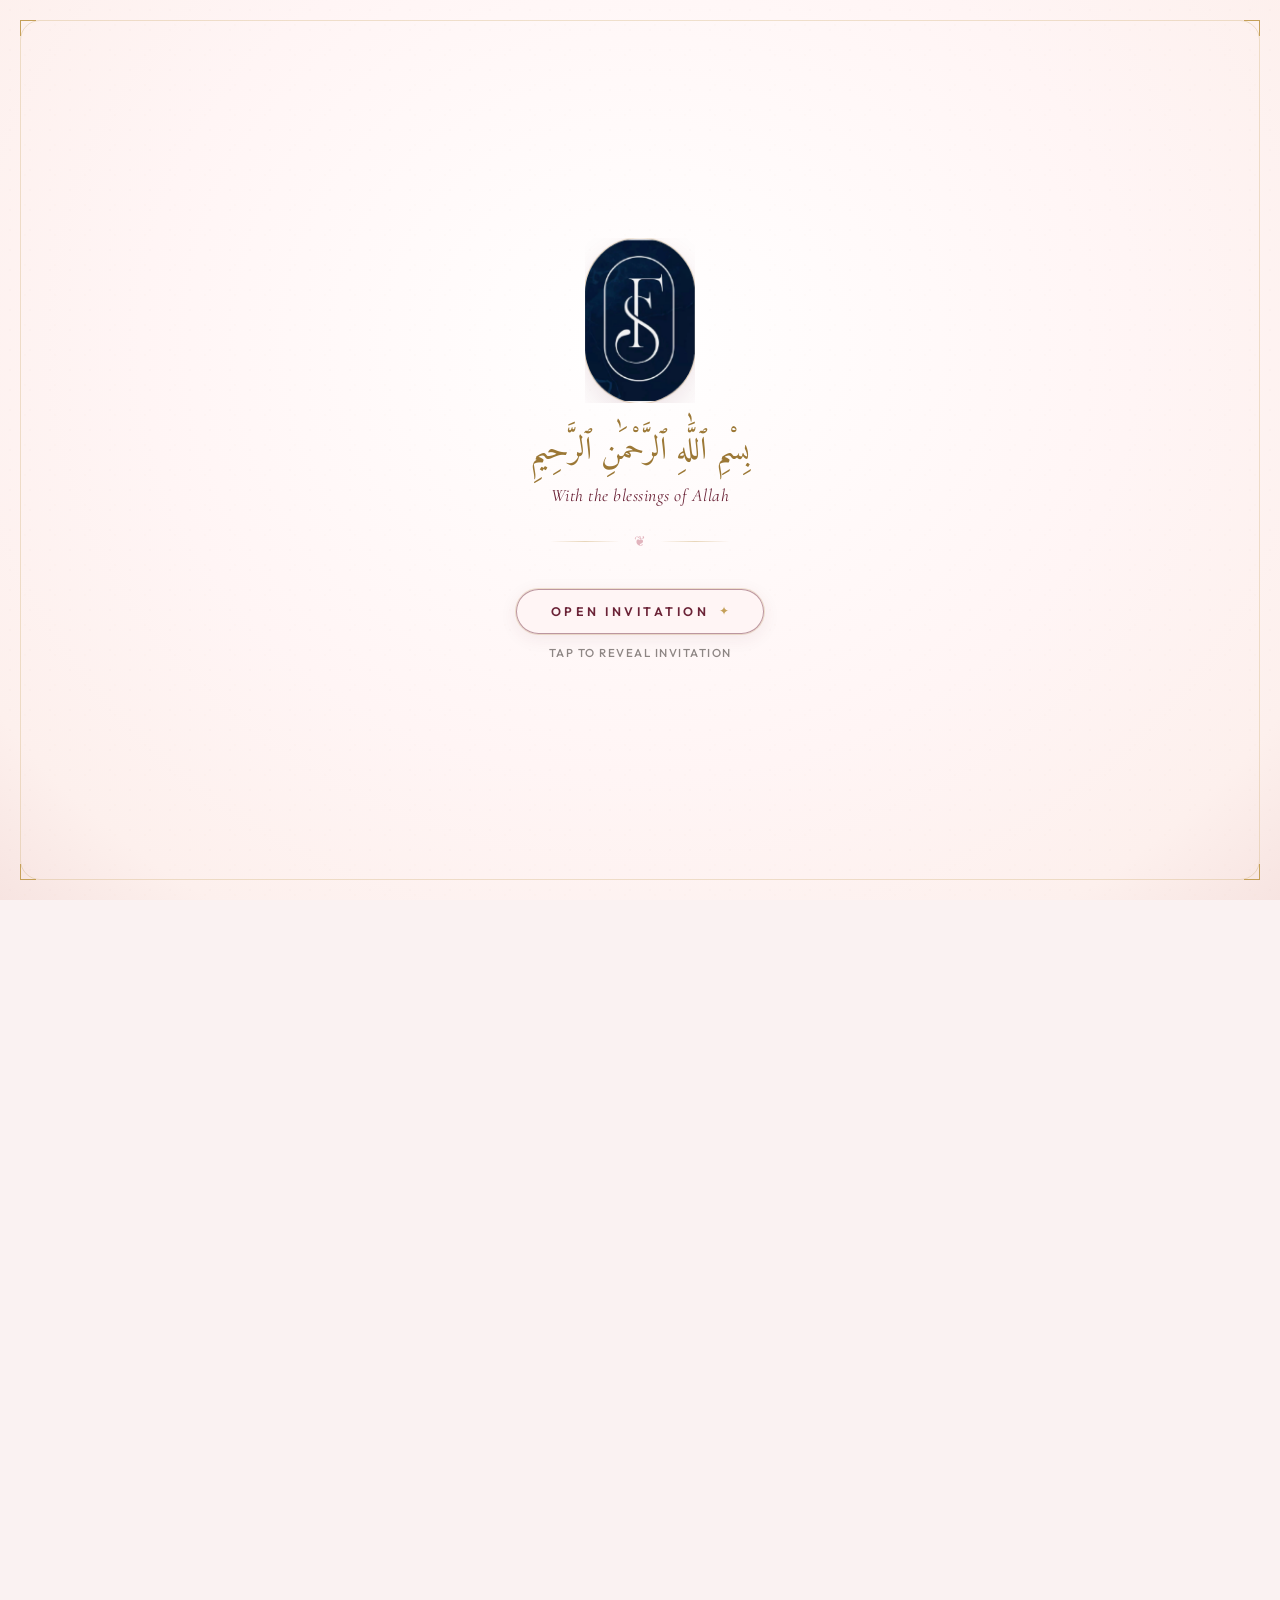
<file: index.html>
<!DOCTYPE html>
<html lang="en">

<head>
  <meta charset="UTF-8">
  <meta name="viewport" content="width=device-width, initial-scale=1.0, maximum-scale=5.0, viewport-fit=cover">
  <meta http-equiv="X-UA-Compatible" content="ie=edge">
  
  
  <title>Fahad &amp; Samar | Wedding Invitation</title>
  <meta name="title" content="Fahad &amp; Samar | Wedding Invitation">
  <meta name="description" content="Join us as we celebrate the wedding reception of Muhammed Fahad &amp; Samar Salman on 29 November 2026.">
  <meta name="author" content="Muhammed Fahad &amp; Samar Salman">
  <meta name="theme-color" content="#FFF5F5">
  <meta name="apple-mobile-web-app-status-bar-style" content="default">
  <meta name="apple-mobile-web-app-capable" content="yes">
  
  
  <link rel="canonical" href="https://fahad-weds-samar.com">

  
  <meta property="og:type" content="website">
  <meta property="og:url" content="https://fahad-weds-samar.com">
  <meta property="og:title" content="Fahad &amp; Samar | Wedding Invitation">
  <meta property="og:description" content="Join us as we celebrate the wedding reception of Muhammed Fahad &amp; Samar Salman on 29 November 2026.">
  <meta property="og:image" content="https://fahad-weds-samar.com/static/images/couple-illustration.png">
  <meta property="og:image:secure_url" content="https://fahad-weds-samar.com/static/images/couple-illustration.png">
  <meta property="og:image:type" content="image/png">
  <meta property="og:image:width" content="736">
  <meta property="og:image:height" content="979">
  <meta property="og:image:alt" content="Muhammed Fahad &amp; Samar Salman Wedding Reception Invitation Illustration">
  <meta property="og:site_name" content="Fahad &amp; Samar Wedding">
  <meta property="og:locale" content="en_US">

  
  <meta name="twitter:card" content="summary_large_image">
  <meta name="twitter:url" content="https://fahad-weds-samar.com">
  <meta name="twitter:title" content="Fahad &amp; Samar | Wedding Invitation">
  <meta name="twitter:description" content="Join us as we celebrate the wedding reception of Muhammed Fahad &amp; Samar Salman on 29 November 2026.">
  <meta name="twitter:image" content="https://fahad-weds-samar.com/static/images/couple-illustration.png">
  <meta name="twitter:image:alt" content="Muhammed Fahad &amp; Samar Salman Wedding Reception Invitation Illustration">

  
  <link rel="icon" type="image/png" sizes="32x32" href="/static/images/fahad-samar-logo.png">
  <link rel="icon" type="image/png" sizes="16x16" href="/static/images/fahad-samar-logo.png">
  <link rel="apple-touch-icon" sizes="180x180" href="/static/images/fahad-samar-logo.png">
  <link rel="shortcut icon" href="/static/images/fahad-samar-logo.png">

  
  <script type="application/ld+json">
  {
    "@context": "https://schema.org",
    "@type": "Event",
    "name": "Fahad \u0026 Samar | Wedding Invitation",
    "description": "Join us as we celebrate the wedding reception of Muhammed Fahad \u0026 Samar Salman on 29 November 2026.",
    "startDate": "2026-11-29T11:30:00+05:30",
    "endDate": "2026-11-29T15:00:00+05:30",
    "eventStatus": "https://schema.org/EventScheduled",
    "eventAttendanceMode": "https://schema.org/OfflineEventAttendanceMode",
    "location": {
      "@type": "Place",
      "name": "GLAMORRA International Convention Centre",
      "address": {
        "@type": "PostalAddress",
        "streetAddress": "Pookkottumpadam",
        "addressLocality": "Nilambur",
        "addressRegion": "Kerala",
        "postalCode": "679332",
        "addressCountry": "IN"
      }
    },
    "image": [
      "https:\/\/fahad-weds-samar.com/static/images/couple-illustration.png",
      "https:\/\/fahad-weds-samar.com/static/images/fahad-samar-logo.png"
    ],
    "organizer": {
      "@type": "Person",
      "name": "Muhammed Fahad & Samar Salman"
    }
  }
  </script>

  
  <link rel="preconnect" href="https://fonts.googleapis.com">
  <link rel="preconnect" href="https://fonts.gstatic.com" crossorigin>
  <link rel="dns-prefetch" href="https://fonts.googleapis.com">
  <link rel="dns-prefetch" href="https://fonts.gstatic.com">

  
  <link rel="preload" as="image" href="/static/images/fahad-samar-logo.png" fetchpriority="high">
  <link rel="preload" as="image" href="/static/images/couple-illustration.png" fetchpriority="high">

  
  <link href="https://fonts.googleapis.com/css2?family=Amiri:ital,wght@0,400;0,700;1,400&family=Cormorant+Garamond:ital,wght@0,300;0,400;0,500;0,600;0,700;1,400;1,600&family=Great+Vibes&family=Outfit:wght@300;400;500;600;700&display=swap" rel="stylesheet">

  <link rel="stylesheet" href="/static/css/style.css?v=16.0">
</head>

<body class="envelope-locked">
  
  <canvas id="petals-canvas" class="ambient-canvas" aria-hidden="true"></canvas>

  
  <svg class="svg-defs" aria-hidden="true">
    <defs>
      <linearGradient id="goldGrad" x1="0%" y1="0%" x2="100%" y2="100%">
        <stop offset="0%" stop-color="#bf953f" />
        <stop offset="25%" stop-color="#fcf6ba" />
        <stop offset="50%" stop-color="#b38728" />
        <stop offset="75%" stop-color="#fbf5b7" />
        <stop offset="100%" stop-color="#aa771c" />
      </linearGradient>
      <linearGradient id="goldGradSoft" x1="0%" y1="0%" x2="100%" y2="100%">
        <stop offset="0%" stop-color="#d4af37" />
        <stop offset="50%" stop-color="#f3e5ab" />
        <stop offset="100%" stop-color="#aa771c" />
      </linearGradient>
    </defs>
  </svg>

  
  <audio id="bg-audio" preload="metadata" loop>
    <source src="/static/audio/audio.mpeg" type="audio/mpeg">
  </audio>

  
  

<div id="envelope-cover" class="page-opening-screen" role="dialog" aria-modal="true" aria-label="Wedding Invitation Opening Screen">
  
  <div class="opening-bg-ambient" aria-hidden="true"></div>

  
  <div class="opening-frame-decor" aria-hidden="true">
    <div class="frame-corner corner-tl"></div>
    <div class="frame-corner corner-tr"></div>
    <div class="frame-corner corner-bl"></div>
    <div class="frame-corner corner-br"></div>
  </div>

  <div class="opening-content-box">
    
    <div class="opening-logo-wrap anim-step-logo image-reveal">
      <div class="logo-ambient-glow" aria-hidden="true"></div>
      <img 
        src="/static/images/fahad-samar-logo.png" 
        alt="Muhammed Fahad &amp; Samar Salman official wedding monogram seal logo" 
        class="opening-logo-image"
        width="110"
        height="165"
        loading="eager"
        fetchpriority="high"
        decoding="sync">
    </div>

    
    <div class="opening-bismillah-wrap anim-step-bismillah">
      <div class="opening-bismillah-arabic" dir="rtl" lang="ar">
        بِسْمِ ٱللَّٰهِ ٱلرَّحْمَٰنِ ٱلرَّحِيمِ
      </div>
    </div>

    
    <div class="opening-phrase-wrap anim-step-phrase">
      <p class="opening-phrase-text">With the blessings of Allah</p>
    </div>

    
    <div class="opening-divider-flourish anim-step-decor" aria-hidden="true">
      <span class="flourish-bar"></span>
      <span class="flourish-motif">❦</span>
      <span class="flourish-bar"></span>
    </div>

    
    <div class="opening-btn-wrap anim-step-button">
      <button id="open-invitation-btn" class="btn-open-invitation" aria-label="Open Wedding Invitation">
        <span class="btn-open-label">OPEN INVITATION</span>
        <span class="btn-open-symbol" aria-hidden="true">✦</span>
      </button>
      <span class="btn-open-caption">Tap to reveal invitation</span>
    </div>
  </div>
</div>


  
  <main id="invitation-main" class="invitation-main" aria-hidden="true">
    
    <div class="invitation-parchment-frame">
      
      <div class="outer-gold-border"></div>
      <div class="inner-filigree-border"></div>

      
      <div class="card-edge-flourish edge-top" aria-hidden="true">
        <svg viewBox="0 0 180 20" class="card-edge-svg" fill="none">
          <path d="M10 10 Q 50 14 90 6 Q 130 14 170 10" stroke="#C5A059" stroke-width="0.9" opacity="0.75"/>
          <path d="M72 8 C 67 4 70 1 74 3 C 76 6 74 9 72 8 Z" fill="#7A8B7B" opacity="0.8"/>
          <path d="M108 8 C 113 4 110 1 106 3 C 104 6 106 9 108 8 Z" fill="#7A8B7B" opacity="0.8"/>
          <circle cx="82" cy="7" r="3" fill="#E2B4BD" opacity="0.9"/>
          <circle cx="98" cy="7" r="3" fill="#E2B4BD" opacity="0.9"/>
          <circle cx="90" cy="6.5" r="4.2" fill="#6B2337"/>
          <circle cx="90" cy="6.5" r="1.3" fill="#C5A059"/>
        </svg>
      </div>

      
      

<section id="couple" class="section page-couple-intro" aria-label="Page 2 - The Couple Introduction">
  <div class="couple-intro-container">

    
    <div class="intro-blessing-wrap couple-anim-node node-blessing">
      <div class="intro-blessing-line">
        <span class="blessing-star" aria-hidden="true">✦</span>
        <p class="intro-blessing-text">Together with the blessings of Allah</p>
        <span class="blessing-star" aria-hidden="true">✦</span>
      </div>
    </div>

    
    <figure class="intro-illustration-wrap couple-anim-node node-illustration image-reveal" style="margin: 0;">
      <div class="illustration-aura" aria-hidden="true"></div>
      <img 
        src="/static/images/couple-illustration.png" 
        alt="Watercolor wedding portrait illustration of Muhammed Fahad and Samar Salman" 
        class="intro-couple-img"
        width="736"
        height="979"
        loading="eager"
        fetchpriority="high"
        decoding="async">
    </figure>

    
    <header class="intro-names-showcase">
      
      <div class="intro-decor-frame top-frame couple-anim-node node-decor" aria-hidden="true">
        <span class="decor-line"></span>
        <span class="decor-motif">❦</span>
        <span class="decor-line"></span>
      </div>

      
      <h1 class="intro-couple-title" aria-label="Muhammed Fahad and Samar Salman">
        
        <span class="intro-name-line groom-line couple-anim-node node-groom">
          <span class="intro-name-text">Fahad</span>
        </span>

        
        <span class="intro-ampersand-wrap couple-anim-node node-ampersand" aria-hidden="true">
          <span class="intro-ampersand">&amp;</span>
        </span>

        
        <span class="intro-name-line bride-line couple-anim-node node-bride">
          <span class="intro-name-text">Samar</span>
        </span>
      </h1>

      
      <div class="intro-decor-frame bottom-frame couple-anim-node node-decor" aria-hidden="true">
        <span class="decor-line"></span>
        <span class="decor-motif">✦</span>
        <span class="decor-line"></span>
      </div>
    </header>

  </div>
</section>

      

<section id="invitation" class="section page-reception-invitation" aria-label="Page 3 - Reception Invitation">
  <div class="reception-card-wrapper fade-in-up">
    
    
    <div class="reception-card-inner">
      
      
      <div class="corner-ornament corner-top-left" aria-hidden="true">
        <svg viewBox="0 0 72 72" class="floral-corner-svg" fill="none">
          <path d="M4 4 Q 18 12 36 8 Q 50 5 66 12" stroke="#C5A059" stroke-width="1.1" stroke-linecap="round" opacity="0.85"/>
          <path d="M4 4 Q 12 18 8 36 Q 5 50 12 66" stroke="#C5A059" stroke-width="1.1" stroke-linecap="round" opacity="0.85"/>
          <path d="M22 10 Q 28 24 38 28" stroke="#C5A059" stroke-width="0.9" stroke-linecap="round" opacity="0.7"/>
          <path d="M10 22 Q 24 28 28 38" stroke="#C5A059" stroke-width="0.9" stroke-linecap="round" opacity="0.7"/>
          <path d="M38 8 C 42 4 48 6 50 11 C 46 14 40 12 38 8 Z" fill="#7A8B7B" opacity="0.9"/>
          <path d="M50 11 C 55 9 60 12 60 16 C 54 17 50 14 50 11 Z" fill="#9DB09E" opacity="0.85"/>
          <path d="M8 38 C 4 42 6 48 11 50 C 14 46 12 40 8 38 Z" fill="#7A8B7B" opacity="0.9"/>
          <path d="M11 50 C 9 55 12 60 16 60 C 17 54 14 50 11 50 Z" fill="#9DB09E" opacity="0.85"/>
          <path d="M26 26 C 24 20 30 16 34 18 C 34 24 28 27 26 26 Z" fill="#7A8B7B" opacity="0.8"/>
          <circle cx="34" cy="14" r="5" fill="#E2B4BD" opacity="0.95"/>
          <circle cx="33" cy="13" r="3.2" fill="#F7D6D0"/>
          <circle cx="14" cy="34" r="5" fill="#E2B4BD" opacity="0.95"/>
          <circle cx="13" cy="33" r="3.2" fill="#F7D6D0"/>
          <circle cx="18" cy="18" r="9" fill="#501625"/>
          <path d="M12 18 C 12 13 24 13 24 18 C 24 23 12 23 12 18 Z" fill="#6B2337"/>
          <path d="M14 16 C 15 13 21 13 22 16 C 22 19 14 19 14 16 Z" fill="#822B42"/>
          <path d="M15 17 C 16 15 20 15 21 17 C 20 19 16 19 15 17 Z" fill="#E2B4BD" opacity="0.95"/>
          <circle cx="18" cy="18" r="2" fill="#C5A059"/>
        </svg>
      </div>

      <div class="corner-ornament corner-top-right" aria-hidden="true">
        <svg viewBox="0 0 72 72" class="floral-corner-svg" fill="none">
          <path d="M4 4 Q 18 12 36 8 Q 50 5 66 12" stroke="#C5A059" stroke-width="1.1" stroke-linecap="round" opacity="0.85"/>
          <path d="M4 4 Q 12 18 8 36 Q 5 50 12 66" stroke="#C5A059" stroke-width="1.1" stroke-linecap="round" opacity="0.85"/>
          <path d="M22 10 Q 28 24 38 28" stroke="#C5A059" stroke-width="0.9" stroke-linecap="round" opacity="0.7"/>
          <path d="M10 22 Q 24 28 28 38" stroke="#C5A059" stroke-width="0.9" stroke-linecap="round" opacity="0.7"/>
          <path d="M38 8 C 42 4 48 6 50 11 C 46 14 40 12 38 8 Z" fill="#7A8B7B" opacity="0.9"/>
          <path d="M50 11 C 55 9 60 12 60 16 C 54 17 50 14 50 11 Z" fill="#9DB09E" opacity="0.85"/>
          <path d="M8 38 C 4 42 6 48 11 50 C 14 46 12 40 8 38 Z" fill="#7A8B7B" opacity="0.9"/>
          <path d="M11 50 C 9 55 12 60 16 60 C 17 54 14 50 11 50 Z" fill="#9DB09E" opacity="0.85"/>
          <path d="M26 26 C 24 20 30 16 34 18 C 34 24 28 27 26 26 Z" fill="#7A8B7B" opacity="0.8"/>
          <circle cx="34" cy="14" r="5" fill="#E2B4BD" opacity="0.95"/>
          <circle cx="33" cy="13" r="3.2" fill="#F7D6D0"/>
          <circle cx="14" cy="34" r="5" fill="#E2B4BD" opacity="0.95"/>
          <circle cx="13" cy="33" r="3.2" fill="#F7D6D0"/>
          <circle cx="18" cy="18" r="9" fill="#501625"/>
          <path d="M12 18 C 12 13 24 13 24 18 C 24 23 12 23 12 18 Z" fill="#6B2337"/>
          <path d="M14 16 C 15 13 21 13 22 16 C 22 19 14 19 14 16 Z" fill="#822B42"/>
          <path d="M15 17 C 16 15 20 15 21 17 C 20 19 16 19 15 17 Z" fill="#E2B4BD" opacity="0.95"/>
          <circle cx="18" cy="18" r="2" fill="#C5A059"/>
        </svg>
      </div>

      <div class="corner-ornament corner-bottom-left" aria-hidden="true">
        <svg viewBox="0 0 72 72" class="floral-corner-svg" fill="none">
          <path d="M4 4 Q 18 12 36 8 Q 50 5 66 12" stroke="#C5A059" stroke-width="1.1" stroke-linecap="round" opacity="0.85"/>
          <path d="M4 4 Q 12 18 8 36 Q 5 50 12 66" stroke="#C5A059" stroke-width="1.1" stroke-linecap="round" opacity="0.85"/>
          <path d="M22 10 Q 28 24 38 28" stroke="#C5A059" stroke-width="0.9" stroke-linecap="round" opacity="0.7"/>
          <path d="M10 22 Q 24 28 28 38" stroke="#C5A059" stroke-width="0.9" stroke-linecap="round" opacity="0.7"/>
          <path d="M38 8 C 42 4 48 6 50 11 C 46 14 40 12 38 8 Z" fill="#7A8B7B" opacity="0.9"/>
          <path d="M50 11 C 55 9 60 12 60 16 C 54 17 50 14 50 11 Z" fill="#9DB09E" opacity="0.85"/>
          <path d="M8 38 C 4 42 6 48 11 50 C 14 46 12 40 8 38 Z" fill="#7A8B7B" opacity="0.9"/>
          <path d="M11 50 C 9 55 12 60 16 60 C 17 54 14 50 11 50 Z" fill="#9DB09E" opacity="0.85"/>
          <path d="M26 26 C 24 20 30 16 34 18 C 34 24 28 27 26 26 Z" fill="#7A8B7B" opacity="0.8"/>
          <circle cx="34" cy="14" r="5" fill="#E2B4BD" opacity="0.95"/>
          <circle cx="33" cy="13" r="3.2" fill="#F7D6D0"/>
          <circle cx="14" cy="34" r="5" fill="#E2B4BD" opacity="0.95"/>
          <circle cx="13" cy="33" r="3.2" fill="#F7D6D0"/>
          <circle cx="18" cy="18" r="9" fill="#501625"/>
          <path d="M12 18 C 12 13 24 13 24 18 C 24 23 12 23 12 18 Z" fill="#6B2337"/>
          <path d="M14 16 C 15 13 21 13 22 16 C 22 19 14 19 14 16 Z" fill="#822B42"/>
          <path d="M15 17 C 16 15 20 15 21 17 C 20 19 16 19 15 17 Z" fill="#E2B4BD" opacity="0.95"/>
          <circle cx="18" cy="18" r="2" fill="#C5A059"/>
        </svg>
      </div>

      <div class="corner-ornament corner-bottom-right" aria-hidden="true">
        <svg viewBox="0 0 72 72" class="floral-corner-svg" fill="none">
          <path d="M4 4 Q 18 12 36 8 Q 50 5 66 12" stroke="#C5A059" stroke-width="1.1" stroke-linecap="round" opacity="0.85"/>
          <path d="M4 4 Q 12 18 8 36 Q 5 50 12 66" stroke="#C5A059" stroke-width="1.1" stroke-linecap="round" opacity="0.85"/>
          <path d="M22 10 Q 28 24 38 28" stroke="#C5A059" stroke-width="0.9" stroke-linecap="round" opacity="0.7"/>
          <path d="M10 22 Q 24 28 28 38" stroke="#C5A059" stroke-width="0.9" stroke-linecap="round" opacity="0.7"/>
          <path d="M38 8 C 42 4 48 6 50 11 C 46 14 40 12 38 8 Z" fill="#7A8B7B" opacity="0.9"/>
          <path d="M50 11 C 55 9 60 12 60 16 C 54 17 50 14 50 11 Z" fill="#9DB09E" opacity="0.85"/>
          <path d="M8 38 C 4 42 6 48 11 50 C 14 46 12 40 8 38 Z" fill="#7A8B7B" opacity="0.9"/>
          <path d="M11 50 C 9 55 12 60 16 60 C 17 54 14 50 11 50 Z" fill="#9DB09E" opacity="0.85"/>
          <path d="M26 26 C 24 20 30 16 34 18 C 34 24 28 27 26 26 Z" fill="#7A8B7B" opacity="0.8"/>
          <circle cx="34" cy="14" r="5" fill="#E2B4BD" opacity="0.95"/>
          <circle cx="33" cy="13" r="3.2" fill="#F7D6D0"/>
          <circle cx="14" cy="34" r="5" fill="#E2B4BD" opacity="0.95"/>
          <circle cx="13" cy="33" r="3.2" fill="#F7D6D0"/>
          <circle cx="18" cy="18" r="9" fill="#501625"/>
          <path d="M12 18 C 12 13 24 13 24 18 C 24 23 12 23 12 18 Z" fill="#6B2337"/>
          <path d="M14 16 C 15 13 21 13 22 16 C 22 19 14 19 14 16 Z" fill="#822B42"/>
          <path d="M15 17 C 16 15 20 15 21 17 C 20 19 16 19 15 17 Z" fill="#E2B4BD" opacity="0.95"/>
          <circle cx="18" cy="18" r="2" fill="#C5A059"/>
        </svg>
      </div>

      
      <div class="reception-inner-frame" aria-hidden="true"></div>

      
      <div class="reception-top-motif" aria-hidden="true">
        <span class="motif-line"></span>
        <span class="motif-symbol">۞</span>
        <span class="motif-line"></span>
      </div>

      
      <header class="reception-header">
        <span class="reception-eyebrow">YOU ARE INVITED TO</span>
        <h2 class="reception-title">RECEPTION</h2>
        <div class="reception-flourish" aria-hidden="true">
          <span class="flourish-bar"></span>
          <span class="flourish-leaf">❦</span>
          <span class="flourish-bar"></span>
        </div>
      </header>

      
      <div class="reception-couple-vertical">
        
        
        <div class="person-block groom-block">
          <h3 class="person-name">Muhammed Fahad</h3>
          <p class="person-lineage">S/o Mr Aboobacker CK and Ms Sulaikha M</p>
        </div>

        
        <div class="reception-middle-divider" aria-hidden="true">
          <div class="divider-rule left-rule"></div>
          <div class="divider-center">
            <span class="divider-star">✦</span>
            <span class="divider-and">and</span>
            <span class="divider-star">✦</span>
          </div>
          <div class="divider-rule right-rule"></div>
        </div>

        
        <div class="person-block bride-block">
          <h3 class="person-name">Samar Salman</h3>
          <p class="person-lineage">D/o Mr Salman N and Ms Naseera C</p>
        </div>

      </div>

      
      <div class="reception-msg-divider" aria-hidden="true">
        <svg viewBox="0 0 200 24" class="floral-divider-svg" fill="none">
          <path d="M10 12 L70 12" stroke="#C5A059" stroke-width="0.9" opacity="0.6"/>
          <path d="M130 12 L190 12" stroke="#C5A059" stroke-width="0.9" opacity="0.6"/>
          <path d="M68 12 C 63 7 68 3 72 6 C 75 9 72 12 68 12 Z" fill="#7A8B7B" opacity="0.85"/>
          <path d="M132 12 C 137 7 132 3 128 6 C 125 9 128 12 132 12 Z" fill="#7A8B7B" opacity="0.85"/>
          <circle cx="86" cy="12" r="3.5" fill="#E2B4BD" opacity="0.95"/>
          <circle cx="114" cy="12" r="3.5" fill="#E2B4BD" opacity="0.95"/>
          <circle cx="100" cy="12" r="5.5" fill="#501625"/>
          <circle cx="100" cy="12" r="4.2" fill="#6B2337"/>
          <circle cx="100" cy="12" r="1.6" fill="#C5A059"/>
        </svg>
      </div>

      
      <div class="reception-message-block">
        <p class="salam-greeting">&ldquo;Assalamu&apos;alaikum warahmatullahi wabarakatuh.</p>
        <p class="message-body">
          With the grace of Allah (SWT), we warmly invite you to share in the joy of our wedding reception and that follow. Your presence, duas and blessings mean the world to us as we begin this sacred journey together. We look forward to welcoming you and your family with open hearts.&rdquo;
        </p>
      </div>

      
      <div class="reception-bottom-motif" aria-hidden="true">
        <span class="bottom-motif-star">✦</span>
      </div>

    </div>
  </div>
</section>

      

<section id="wedding-date" class="section page-wedding-date" aria-label="Wedding Date Section">
  <div class="wedding-date-card-wrapper fade-in-up">
    
    
    <div class="wedding-date-card">
      
      
      <div class="date-corner-bracket date-corner-tl" aria-hidden="true"></div>
      <div class="date-corner-bracket date-corner-tr" aria-hidden="true"></div>
      <div class="date-corner-bracket date-corner-bl" aria-hidden="true"></div>
      <div class="date-corner-bracket date-corner-br" aria-hidden="true"></div>

      
      <div class="date-floral-corner tl" aria-hidden="true">
        <svg viewBox="0 0 54 54" class="date-corner-svg" fill="none">
          <path d="M4 4 Q 14 10 28 6 Q 38 4 48 8" stroke="#C5A059" stroke-width="0.9" opacity="0.8"/>
          <path d="M4 4 Q 10 14 6 28 Q 4 38 8 48" stroke="#C5A059" stroke-width="0.9" opacity="0.8"/>
          <path d="M30 6 C 33 3 38 5 39 8 C 36 10 32 9 30 6 Z" fill="#7A8B7B" opacity="0.85"/>
          <path d="M6 30 C 3 33 5 38 8 39 C 10 36 9 32 6 30 Z" fill="#7A8B7B" opacity="0.85"/>
          <circle cx="28" cy="10" r="3.2" fill="#E2B4BD" opacity="0.95"/>
          <circle cx="10" cy="28" r="3.2" fill="#E2B4BD" opacity="0.95"/>
          <circle cx="14" cy="14" r="6" fill="#501625"/>
          <circle cx="14" cy="14" r="4.6" fill="#6B2337"/>
          <circle cx="14" cy="14" r="1.5" fill="#C5A059"/>
        </svg>
      </div>
      <div class="date-floral-corner tr" aria-hidden="true">
        <svg viewBox="0 0 54 54" class="date-corner-svg" fill="none">
          <path d="M4 4 Q 14 10 28 6 Q 38 4 48 8" stroke="#C5A059" stroke-width="0.9" opacity="0.8"/>
          <path d="M4 4 Q 10 14 6 28 Q 4 38 8 48" stroke="#C5A059" stroke-width="0.9" opacity="0.8"/>
          <path d="M30 6 C 33 3 38 5 39 8 C 36 10 32 9 30 6 Z" fill="#7A8B7B" opacity="0.85"/>
          <path d="M6 30 C 3 33 5 38 8 39 C 10 36 9 32 6 30 Z" fill="#7A8B7B" opacity="0.85"/>
          <circle cx="28" cy="10" r="3.2" fill="#E2B4BD" opacity="0.95"/>
          <circle cx="10" cy="28" r="3.2" fill="#E2B4BD" opacity="0.95"/>
          <circle cx="14" cy="14" r="6" fill="#501625"/>
          <circle cx="14" cy="14" r="4.6" fill="#6B2337"/>
          <circle cx="14" cy="14" r="1.5" fill="#C5A059"/>
        </svg>
      </div>
      <div class="date-floral-corner bl" aria-hidden="true">
        <svg viewBox="0 0 54 54" class="date-corner-svg" fill="none">
          <path d="M4 4 Q 14 10 28 6 Q 38 4 48 8" stroke="#C5A059" stroke-width="0.9" opacity="0.8"/>
          <path d="M4 4 Q 10 14 6 28 Q 4 38 8 48" stroke="#C5A059" stroke-width="0.9" opacity="0.8"/>
          <path d="M30 6 C 33 3 38 5 39 8 C 36 10 32 9 30 6 Z" fill="#7A8B7B" opacity="0.85"/>
          <path d="M6 30 C 3 33 5 38 8 39 C 10 36 9 32 6 30 Z" fill="#7A8B7B" opacity="0.85"/>
          <circle cx="28" cy="10" r="3.2" fill="#E2B4BD" opacity="0.95"/>
          <circle cx="10" cy="28" r="3.2" fill="#E2B4BD" opacity="0.95"/>
          <circle cx="14" cy="14" r="6" fill="#501625"/>
          <circle cx="14" cy="14" r="4.6" fill="#6B2337"/>
          <circle cx="14" cy="14" r="1.5" fill="#C5A059"/>
        </svg>
      </div>
      <div class="date-floral-corner br" aria-hidden="true">
        <svg viewBox="0 0 54 54" class="date-corner-svg" fill="none">
          <path d="M4 4 Q 14 10 28 6 Q 38 4 48 8" stroke="#C5A059" stroke-width="0.9" opacity="0.8"/>
          <path d="M4 4 Q 10 14 6 28 Q 4 38 8 48" stroke="#C5A059" stroke-width="0.9" opacity="0.8"/>
          <path d="M30 6 C 33 3 38 5 39 8 C 36 10 32 9 30 6 Z" fill="#7A8B7B" opacity="0.85"/>
          <path d="M6 30 C 3 33 5 38 8 39 C 10 36 9 32 6 30 Z" fill="#7A8B7B" opacity="0.85"/>
          <circle cx="28" cy="10" r="3.2" fill="#E2B4BD" opacity="0.95"/>
          <circle cx="10" cy="28" r="3.2" fill="#E2B4BD" opacity="0.95"/>
          <circle cx="14" cy="14" r="6" fill="#501625"/>
          <circle cx="14" cy="14" r="4.6" fill="#6B2337"/>
          <circle cx="14" cy="14" r="1.5" fill="#C5A059"/>
        </svg>
      </div>

      
      <div class="date-frame-outer" aria-hidden="true"></div>
      <div class="date-frame-inner" aria-hidden="true"></div>

      
      <div class="date-header-wrap">
        <div class="date-eyebrow-line" aria-hidden="true">
          <span class="gold-hairline"></span>
          <span class="gold-gem">✦</span>
          <span class="gold-hairline"></span>
        </div>
        <p class="save-the-date-text">SAVE THE DATE</p>
        <div class="date-eyebrow-line" aria-hidden="true">
          <span class="gold-hairline"></span>
          <span class="gold-gem">✦</span>
          <span class="gold-hairline"></span>
        </div>
      </div>

      
      <div class="date-centerpiece">
        
        
        <div class="date-weekday-wrap">
          <span class="date-weekday">Sunday</span>
        </div>

        
        <div class="date-numeral-stage">
          <div class="flanking-gold-pillar left-pillar" aria-hidden="true">
            <span class="pillar-diamond">◆</span>
            <span class="pillar-line"></span>
            <span class="pillar-diamond">◆</span>
          </div>

          
          <div class="date-day-number-wrap">
            <span class="date-day-number">29</span>
          </div>

          <div class="flanking-gold-pillar right-pillar" aria-hidden="true">
            <span class="pillar-diamond">◆</span>
            <span class="pillar-line"></span>
            <span class="pillar-diamond">◆</span>
          </div>
        </div>

        
        <div class="date-divider-ornament" aria-hidden="true">
          <span class="ornament-rule"></span>
          <span class="ornament-motif">❦</span>
          <span class="ornament-rule"></span>
        </div>

        
        <div class="date-month-wrap">
          <h3 class="date-month-text">NOVEMBER</h3>
        </div>

        
        <div class="date-year-wrap">
          <span class="date-year-text">2026</span>
        </div>

        
        <div class="date-primary-summary">
          <p class="primary-date-line">Twenty-Ninth of November, Two Thousand Twenty-Six</p>
          <p class="hijri-date-line">☪ 19 Jumada al-Awwal 1448 AH &bull; 11:30 AM to 03:00 PM (IST)</p>
        </div>

      </div>

      
      <div class="date-action-wrap">
        <a href="/calendar.ics" class="btn-editorial-calendar" download="wedding-fahad-and-samar.ics" aria-label="Add 29 November 2026 to Calendar">
          <svg class="cal-icon" viewBox="0 0 24 24" width="15" height="15" fill="none" stroke="currentColor" stroke-width="1.8" aria-hidden="true">
            <rect x="3" y="4" width="18" height="18" rx="2" ry="2"/>
            <line x1="16" y1="2" x2="16" y2="6"/>
            <line x1="8" y1="2" x2="8" y2="6"/>
            <line x1="3" y1="10" x2="21" y2="10"/>
          </svg>
          <span class="cal-btn-label">ADD TO CALENDAR</span>
        </a>
      </div>

      
      <div class="date-bottom-flourish" aria-hidden="true">
        <span class="flourish-gold-bar"></span>
        <span class="flourish-star">✦</span>
        <span class="flourish-gold-bar"></span>
      </div>

    </div>
  </div>
</section>

      

<section id="countdown" class="section countdown-section" aria-label="Wedding Countdown">
  <div class="section-container">
    <div class="section-header fade-in-up">
      <span class="section-eyebrow">AWAITING WITH JOY</span>
      <h2 class="section-title">The Blessed Countdown</h2>
      <div class="gold-flourish" aria-hidden="true"><span></span><i>❦</i><span></span></div>
      <p class="section-desc">Counting down every moment until we celebrate together</p>
    </div>

    
    <div class="countdown-wrapper fade-in-up" data-delay="100">
      
      
      <div id="countdown-cards-grid" class="countdown-glass-grid" data-target="2026-11-29T11:30:00&#43;05:30">
        
        
        <div class="glass-countdown-card">
          <div class="card-glass-glow" aria-hidden="true"></div>
          <span id="countdown-days" class="countdown-number">00</span>
          <span class="countdown-label">DAYS</span>
        </div>

        
        <div class="glass-countdown-card">
          <div class="card-glass-glow" aria-hidden="true"></div>
          <span id="countdown-hours" class="countdown-number">00</span>
          <span class="countdown-label">HOURS</span>
        </div>

        
        <div class="glass-countdown-card">
          <div class="card-glass-glow" aria-hidden="true"></div>
          <span id="countdown-minutes" class="countdown-number">00</span>
          <span class="countdown-label">MINUTES</span>
        </div>

        
        <div class="glass-countdown-card">
          <div class="card-glass-glow" aria-hidden="true"></div>
          <span id="countdown-seconds" class="countdown-number">00</span>
          <span class="countdown-label">SECONDS</span>
        </div>

      </div>

      
      <div id="countdown-celebration-msg" class="countdown-celebration hidden" aria-live="polite">
        <div class="celebration-glass-pill">
          <span class="celebration-sparkle" aria-hidden="true">✨</span>
          <span class="celebration-text">Today is the day! ❤️</span>
          <span class="celebration-sparkle" aria-hidden="true">✨</span>
        </div>
      </div>

    </div>

    <div class="countdown-caption fade-in-up" data-delay="150">
      <div class="caption-decor" aria-hidden="true">
        <span class="caption-line"></span>
        <span class="caption-star">✦</span>
        <span class="caption-line"></span>
      </div>
      <p class="caption-datetime">Sunday, 29 November 2026 &bull; 11:30 AM IST</p>
      <p class="caption-timezone">Indian Standard Time (Asia/Kolkata)</p>
    </div>
  </div>
</section>

      

<section id="venue" class="section venue-section" aria-label="Venue Section">
  <div class="section-container">
    
    
    <header class="section-header fade-in-up">
      <span class="section-eyebrow">LOCATION &amp; DESTINATION</span>
      <h2 class="section-title venue-section-title">THE VENUE</h2>
      <div class="gold-flourish" aria-hidden="true"><span></span><i>❦</i><span></span></div>
      <p class="section-desc">We look forward to welcoming you with warmth and joy</p>
    </header>

    
    <div class="venue-card-premium fade-in-up" data-delay="100">
      
      
      <div class="venue-frame-border" aria-hidden="true"></div>
      <div class="venue-corner-filigree top-left" aria-hidden="true">
        <svg viewBox="0 0 48 48" class="venue-corner-svg" fill="none">
          <path d="M4 4 Q 14 10 24 6 Q 34 4 44 8" stroke="#C5A059" stroke-width="0.9" opacity="0.8"/>
          <path d="M4 4 Q 10 14 6 24 Q 4 34 8 44" stroke="#C5A059" stroke-width="0.9" opacity="0.8"/>
          <path d="M26 6 C 29 3 34 5 35 8 C 32 10 28 9 26 6 Z" fill="#7A8B7B" opacity="0.85"/>
          <path d="M6 26 C 3 29 5 34 8 35 C 10 32 9 28 6 26 Z" fill="#7A8B7B" opacity="0.85"/>
          <circle cx="24" cy="10" r="3.2" fill="#E2B4BD" opacity="0.9"/>
          <circle cx="10" cy="24" r="3.2" fill="#E2B4BD" opacity="0.9"/>
          <circle cx="12" cy="12" r="5.5" fill="#501625"/>
          <circle cx="12" cy="12" r="4.2" fill="#6B2337"/>
          <circle cx="12" cy="12" r="1.4" fill="#C5A059"/>
        </svg>
      </div>
      <div class="venue-corner-filigree top-right" aria-hidden="true">
        <svg viewBox="0 0 48 48" class="venue-corner-svg" fill="none">
          <path d="M4 4 Q 14 10 24 6 Q 34 4 44 8" stroke="#C5A059" stroke-width="0.9" opacity="0.8"/>
          <path d="M4 4 Q 10 14 6 24 Q 4 34 8 44" stroke="#C5A059" stroke-width="0.9" opacity="0.8"/>
          <path d="M26 6 C 29 3 34 5 35 8 C 32 10 28 9 26 6 Z" fill="#7A8B7B" opacity="0.85"/>
          <path d="M6 26 C 3 29 5 34 8 35 C 10 32 9 28 6 26 Z" fill="#7A8B7B" opacity="0.85"/>
          <circle cx="24" cy="10" r="3.2" fill="#E2B4BD" opacity="0.9"/>
          <circle cx="10" cy="24" r="3.2" fill="#E2B4BD" opacity="0.9"/>
          <circle cx="12" cy="12" r="5.5" fill="#501625"/>
          <circle cx="12" cy="12" r="4.2" fill="#6B2337"/>
          <circle cx="12" cy="12" r="1.4" fill="#C5A059"/>
        </svg>
      </div>
      <div class="venue-corner-filigree bottom-left" aria-hidden="true">
        <svg viewBox="0 0 48 48" class="venue-corner-svg" fill="none">
          <path d="M4 4 Q 14 10 24 6 Q 34 4 44 8" stroke="#C5A059" stroke-width="0.9" opacity="0.8"/>
          <path d="M4 4 Q 10 14 6 24 Q 4 34 8 44" stroke="#C5A059" stroke-width="0.9" opacity="0.8"/>
          <path d="M26 6 C 29 3 34 5 35 8 C 32 10 28 9 26 6 Z" fill="#7A8B7B" opacity="0.85"/>
          <path d="M6 26 C 3 29 5 34 8 35 C 10 32 9 28 6 26 Z" fill="#7A8B7B" opacity="0.85"/>
          <circle cx="24" cy="10" r="3.2" fill="#E2B4BD" opacity="0.9"/>
          <circle cx="10" cy="24" r="3.2" fill="#E2B4BD" opacity="0.9"/>
          <circle cx="12" cy="12" r="5.5" fill="#501625"/>
          <circle cx="12" cy="12" r="4.2" fill="#6B2337"/>
          <circle cx="12" cy="12" r="1.4" fill="#C5A059"/>
        </svg>
      </div>
      <div class="venue-corner-filigree bottom-right" aria-hidden="true">
        <svg viewBox="0 0 48 48" class="venue-corner-svg" fill="none">
          <path d="M4 4 Q 14 10 24 6 Q 34 4 44 8" stroke="#C5A059" stroke-width="0.9" opacity="0.8"/>
          <path d="M4 4 Q 10 14 6 24 Q 4 34 8 44" stroke="#C5A059" stroke-width="0.9" opacity="0.8"/>
          <path d="M26 6 C 29 3 34 5 35 8 C 32 10 28 9 26 6 Z" fill="#7A8B7B" opacity="0.85"/>
          <path d="M6 26 C 3 29 5 34 8 35 C 10 32 9 28 6 26 Z" fill="#7A8B7B" opacity="0.85"/>
          <circle cx="24" cy="10" r="3.2" fill="#E2B4BD" opacity="0.9"/>
          <circle cx="10" cy="24" r="3.2" fill="#E2B4BD" opacity="0.9"/>
          <circle cx="12" cy="12" r="5.5" fill="#501625"/>
          <circle cx="12" cy="12" r="4.2" fill="#6B2337"/>
          <circle cx="12" cy="12" r="1.4" fill="#C5A059"/>
        </svg>
      </div>

      
      <div class="venue-floral-decor" aria-hidden="true">
        <svg class="venue-floral-svg" viewBox="0 0 240 44" fill="none">
          <path d="M120 22 Q 100 8 75 14 Q 50 20 20 16" stroke="#C5A059" stroke-width="1.1" stroke-linecap="round" opacity="0.85"/>
          <path d="M120 22 Q 140 8 165 14 Q 190 20 220 16" stroke="#C5A059" stroke-width="1.1" stroke-linecap="round" opacity="0.85"/>
          <path d="M75 14 Q 60 4 45 10" stroke="#C5A059" stroke-width="0.9" stroke-linecap="round" opacity="0.7"/>
          <path d="M165 14 Q 180 4 195 10" stroke="#C5A059" stroke-width="0.9" stroke-linecap="round" opacity="0.7"/>
          <path d="M50 18 C 44 14 46 8 52 10 C 56 14 53 18 50 18 Z" fill="#7A8B7B" opacity="0.9"/>
          <path d="M35 12 C 28 10 30 4 36 6 C 40 10 38 13 35 12 Z" fill="#9DB09E" opacity="0.85"/>
          <path d="M190 18 C 196 14 194 8 188 10 C 184 14 187 18 190 18 Z" fill="#7A8B7B" opacity="0.9"/>
          <path d="M205 12 C 212 10 210 4 204 6 C 200 10 202 13 205 12 Z" fill="#9DB09E" opacity="0.85"/>
          <path d="M90 14 C 84 10 86 4 92 6 C 96 10 93 14 90 14 Z" fill="#7A8B7B" opacity="0.85"/>
          <path d="M150 14 C 156 10 154 4 148 6 C 144 10 147 14 150 14 Z" fill="#7A8B7B" opacity="0.85"/>
          <circle cx="72" cy="15" r="7" fill="#E2B4BD" opacity="0.95"/>
          <circle cx="70" cy="14" r="5" fill="#F7D6D0"/>
          <circle cx="71" cy="14" r="2" fill="#6B2337" opacity="0.8"/>
          <circle cx="168" cy="15" r="7" fill="#E2B4BD" opacity="0.95"/>
          <circle cx="170" cy="14" r="5" fill="#F7D6D0"/>
          <circle cx="169" cy="14" r="2" fill="#6B2337" opacity="0.8"/>
          <circle cx="120" cy="22" r="10.5" fill="#501625"/>
          <path d="M113 22 C 113 16 127 16 127 22 C 127 28 113 28 113 22 Z" fill="#6B2337"/>
          <path d="M115 20 C 116 17 124 17 125 20 C 125 24 115 24 115 20 Z" fill="#822B42"/>
          <path d="M117 21 C 118 19 122 19 123 21 C 122 23 118 23 117 21 Z" fill="#E2B4BD" opacity="0.95"/>
          <circle cx="120" cy="22" r="2.2" fill="#C5A059"/>
        </svg>
      </div>

      
      <div class="venue-icon-badge-wrap">
        <div class="venue-icon-halo" aria-hidden="true"></div>
        <div class="venue-location-badge">
          <svg class="venue-pin-icon" viewBox="0 0 24 24" width="26" height="26" fill="none" stroke="currentColor" stroke-width="1.8" aria-hidden="true">
            <path d="M12 21C16 16.5 19 13 19 9A7 7 0 1 0 5 9c0 4 3 7.5 7 12z"/>
            <circle cx="12" cy="9" r="2.8"/>
          </svg>
        </div>
      </div>

      
      <div class="venue-name-block">
        <h3 class="venue-brand-name">GLAMORRA</h3>
        <p class="venue-type-text">International Convention Centre</p>
      </div>

      
      <div class="venue-card-divider" aria-hidden="true">
        <span class="divider-gold-line"></span>
        <span class="divider-gold-motif">✦</span>
        <span class="divider-gold-line"></span>
      </div>

      
      <div class="venue-location-block">
        <p class="location-primary-city">Pookkottumpadam</p>
        <p class="location-primary-state">Kerala</p>
        <p class="location-full-address" id="venue-address-text">
          GLAMORRA International Convention Centre, Pookkottumpadam, Nilambur, Malappuram, Kerala 679332
        </p>
      </div>

      
      <div class="venue-convenience-note">
        <span class="convenience-bullet" aria-hidden="true">✦</span>
        <p class="convenience-text">Ample guest parking &amp; banquet facilities available at the venue</p>
      </div>

      
      <div class="venue-buttons-grid">
        
        <a 
          href="https://maps.app.goo.gl/mY9xt3T154B1GN4z6?g_st=iw" 
          target="_blank" 
          rel="noopener noreferrer" 
          class="btn-venue-maps"
          aria-label="View GLAMORRA Convention Centre on Google Maps (opens in a new tab)">
          <svg class="venue-btn-icon" viewBox="0 0 24 24" width="16" height="16" fill="none" stroke="currentColor" stroke-width="2" aria-hidden="true">
            <polygon points="1 6 1 22 8 18 16 22 23 18 23 2 16 6 8 2 1 6"></polygon>
            <line x1="8" y1="2" x2="8" y2="18"></line>
            <line x1="16" y1="6" x2="16" y2="22"></line>
          </svg>
          <span>VIEW ON GOOGLE MAPS</span>
        </a>

        
        <a 
          href="https://www.google.com/maps/dir/?api=1&destination=GLAMORRA+International+Convention+Centre+Pookkottumpadam+Kerala" 
          target="_blank" 
          rel="noopener noreferrer" 
          class="btn-venue-directions"
          aria-label="Get Directions to GLAMORRA Convention Centre (opens in a new tab)">
          <svg class="venue-btn-icon" viewBox="0 0 24 24" width="16" height="16" fill="none" stroke="currentColor" stroke-width="2" aria-hidden="true">
            <line x1="5" y1="12" x2="19" y2="12"></line>
            <polyline points="12 5 19 12 12 19"></polyline>
          </svg>
          <span>GET DIRECTIONS</span>
        </a>
      </div>

      
      <div class="venue-bottom-floral" aria-hidden="true">
        <svg viewBox="0 0 160 28" class="venue-bottom-floral-svg" fill="none">
          <path d="M20 14 Q 50 17 80 11 Q 110 17 140 14" stroke="#C5A059" stroke-width="1" opacity="0.75"/>
          <path d="M60 13 C 54 9 56 3 62 5 C 66 9 63 13 60 13 Z" fill="#7A8B7B" opacity="0.85"/>
          <path d="M100 13 C 106 9 104 3 98 5 C 94 9 97 13 100 13 Z" fill="#7A8B7B" opacity="0.85"/>
          <circle cx="72" cy="12" r="3.8" fill="#E2B4BD" opacity="0.9"/>
          <circle cx="88" cy="12" r="3.8" fill="#E2B4BD" opacity="0.9"/>
          <circle cx="80" cy="12" r="5.5" fill="#501625"/>
          <circle cx="80" cy="12" r="4.2" fill="#6B2337"/>
          <circle cx="80" cy="12" r="1.6" fill="#C5A059"/>
        </svg>
      </div>

    </div>

  </div>
</section>

      
<footer id="footer" class="section footer-section" aria-label="Closing Section">
  <div class="section-container">
    
    <div class="final-closing-card fade-in-up" data-delay="100">
      
      <div class="closing-inner-frame" aria-hidden="true"></div>

      
      <div class="closing-floral-decor" aria-hidden="true">
        <svg viewBox="0 0 220 36" class="closing-floral-svg" fill="none">
          <path d="M15 18 Q 55 8 85 14 Q 100 18 110 18 Q 120 18 135 14 Q 165 8 205 18" stroke="#C5A059" stroke-width="0.95" opacity="0.8"/>
          <path d="M55 13 C 48 10 50 4 56 6 C 60 10 58 13 55 13 Z" fill="#7A8B7B" opacity="0.85"/>
          <path d="M165 13 C 172 10 170 4 164 6 C 160 10 162 13 165 13 Z" fill="#7A8B7B" opacity="0.85"/>
          <path d="M86 14 C 82 9 86 4 91 7 C 93 11 89 14 86 14 Z" fill="#9DB09E" opacity="0.8"/>
          <path d="M134 14 C 138 9 134 4 129 7 C 127 11 131 14 134 14 Z" fill="#9DB09E" opacity="0.8"/>
          <circle cx="76" cy="14" r="4.5" fill="#E2B4BD" opacity="0.95"/>
          <circle cx="75" cy="13" r="2.8" fill="#F7D6D0"/>
          <circle cx="144" cy="14" r="4.5" fill="#E2B4BD" opacity="0.95"/>
          <circle cx="145" cy="13" r="2.8" fill="#F7D6D0"/>
          <circle cx="110" cy="18" r="7.5" fill="#501625"/>
          <path d="M104 18 C 104 13 116 13 116 18 C 116 23 104 23 104 18 Z" fill="#6B2337"/>
          <path d="M106 17 C 107 15 113 15 114 17 C 113 20 107 20 106 17 Z" fill="#822B42"/>
          <circle cx="110" cy="18" r="1.6" fill="#C5A059"/>
        </svg>
      </div>

      
      <div class="closing-logo-wrap">
        <img src="/static/images/fahad-samar-logo.png" 
             alt="Muhammed Fahad and Samar Salman official monogram logo" 
             class="closing-logo-img"
             width="50"
             height="75"
             loading="lazy"
             decoding="async">
      </div>

      
      <div class="closing-couple-names" aria-label="Fahad and Samar">
        <span class="closing-name">Fahad</span>
        <span class="closing-ampersand" aria-hidden="true">&amp;</span>
        <span class="closing-name">Samar</span>
      </div>

      
      <div class="closing-date-wrap">
        <span class="closing-date-line"></span>
        <span class="closing-date-text">29 November 2026</span>
        <span class="closing-date-line"></span>
      </div>

      
      <p class="closing-sentiment">With love, duas &amp; gratitude</p>

      
      <p class="closing-gratitude-msg">Thank you for being a part of our special day.</p>

      
      <div class="closing-benediction" aria-label="Jazakumullahu Khairan">
        <div class="closing-jazakallah" dir="rtl">جَزَاكُمُ اللَّهُ خَيْرًا</div>
        <span class="closing-jazakallah-sub">Jazakumullahu Khairan</span>
      </div>

      
      <div class="closing-bottom-flourish" aria-hidden="true">
        <svg viewBox="0 0 140 24" class="closing-flourish-svg" fill="none">
          <path d="M10 12 L50 12" stroke="#C5A059" stroke-width="0.8" opacity="0.6"/>
          <path d="M90 12 L130 12" stroke="#C5A059" stroke-width="0.8" opacity="0.6"/>
          <path d="M48 12 C 44 8 48 4 52 7 C 54 10 51 12 48 12 Z" fill="#7A8B7B" opacity="0.8"/>
          <path d="M92 12 C 96 8 92 4 88 7 C 86 10 89 12 92 12 Z" fill="#7A8B7B" opacity="0.8"/>
          <circle cx="62" cy="12" r="3" fill="#E2B4BD"/>
          <circle cx="78" cy="12" r="3" fill="#E2B4BD"/>
          <circle cx="70" cy="12" r="4.5" fill="#6B2337"/>
          <circle cx="70" cy="12" r="1.5" fill="#C5A059"/>
        </svg>
      </div>

      
      <div class="closing-footer-note">
        <span class="closing-heart-ornament" aria-hidden="true">♥</span>
        <p class="closing-footnote-text">Made with love for our special day</p>
      </div>
    </div>
  </div>
</footer>


      
      <div class="card-edge-flourish edge-bottom" aria-hidden="true">
        <svg viewBox="0 0 180 20" class="card-edge-svg" fill="none">
          <path d="M10 10 Q 50 6 90 14 Q 130 6 170 10" stroke="#C5A059" stroke-width="0.9" opacity="0.75"/>
          <path d="M72 12 C 67 16 70 19 74 17 C 76 14 74 11 72 12 Z" fill="#7A8B7B" opacity="0.8"/>
          <path d="M108 12 C 113 16 110 19 106 17 C 104 14 106 11 108 12 Z" fill="#7A8B7B" opacity="0.8"/>
          <circle cx="82" cy="13" r="3" fill="#E2B4BD" opacity="0.9"/>
          <circle cx="98" cy="13" r="3" fill="#E2B4BD" opacity="0.9"/>
          <circle cx="90" cy="13.5" r="4.2" fill="#6B2337"/>
          <circle cx="90" cy="13.5" r="1.3" fill="#C5A059"/>
        </svg>
      </div>
    </div>
  </main>

  
  <button id="music-toggle-btn" class="music-fab-btn" aria-label="Play background music" title="Play background music">
    <span class="music-icon-state state-paused" id="music-icon-paused" aria-hidden="false">♫</span>
    <span class="music-icon-state state-playing hidden" id="music-icon-playing" aria-hidden="true">
      <span class="playing-equalizer">
        <span class="eq-bar bar-1"></span>
        <span class="eq-bar bar-2"></span>
        <span class="eq-bar bar-3"></span>
      </span>
    </span>
  </button>

  
  <button id="scroll-top-btn" class="scroll-top-btn" aria-label="Scroll back to top" title="Back to top">
    <svg viewBox="0 0 24 24" width="20" height="20" fill="none" stroke="currentColor" stroke-width="2.5">
      <polyline points="18 15 12 9 6 15"></polyline>
    </svg>
  </button>

  
  <div id="toast-container" class="toast-container" aria-live="polite"></div>

  
  <script src="/static/js/app.js?v=16.0" defer></script>
</body>
</html>
</file>
<file: static/css/style.css>
/* ==========================================================================
   WEDDING INVITATION — MUHAMMED FAHAD & SAMAR SALMAN
   Theme: Minimalist Luxury • Warm Blush, Deep Wine & Antique Gold
   Reference Palette: #FFF5F5, #F7D6D0, #E2B4BD, #4A4A4A
   Accents: Deep Burgundy/Wine (#6B2337), Muted Antique Gold (#C5A059)
   ========================================================================== */

/* --- Custom Properties & Design Tokens --- */
:root {
  /* User-Specified Reference Palette */
  --color-blush-light: #FFF5F5;
  --color-dusty-rose: #F7D6D0;
  --color-muted-mauve: #E2B4BD;
  --color-charcoal: #4A4A4A;

  /* Rich Accents */
  --color-wine: #6B2337;
  --color-wine-dark: #521828;
  --color-wine-soft: rgba(107, 35, 55, 0.08);
  --color-wine-glow: rgba(107, 35, 55, 0.25);

  --color-gold: #C5A059;
  --color-gold-light: #E8D3A7;
  --color-gold-dark: #997838;
  --color-gold-soft: rgba(197, 160, 89, 0.15);

  /* Backgrounds & Surfaces */
  --bg-body: #FAF2F2;
  --bg-card: #FFFFFF;
  --bg-card-subtle: #FFF8F8;
  --card-border: #F7D6D0;
  --card-border-gold: rgba(197, 160, 89, 0.4);

  /* Typography Colors */
  --text-primary: #333333;
  --text-body: #4A4A4A;
  --text-muted: #7A7270;
  --text-wine: #6B2337;
  --text-gold: #B3893E;

  /* Typography Fonts */
  --font-serif: 'Cormorant Garamond', Georgia, serif;
  --font-script: 'Great Vibes', cursive;
  --font-sans: 'Outfit', -apple-system, BlinkMacSystemFont, 'Segoe UI', Roboto, sans-serif;
  --font-arabic: 'Amiri', 'Traditional Arabic', serif;

  /* Dimensions & Spacing */
  --container-max-w: 580px;
  --radius-sm: 6px;
  --radius-md: 12px;
  --radius-lg: 20px;
  --radius-full: 9999px;
  --transition-smooth: all 0.4s cubic-bezier(0.16, 1, 0.3, 1);
  --transition-fast: all 0.2s ease;
}

/* --- Base & Reset --- */
*,
*::before,
*::after {
  box-sizing: border-box;
  margin: 0;
  padding: 0;
  -webkit-tap-highlight-color: transparent;
}

html {
  font-size: 16px;
  scroll-behavior: smooth;
  color-scheme: light;
}

body {
  background-color: var(--bg-body);
  color: var(--text-body);
  font-family: var(--font-sans);
  line-height: 1.65;
  min-height: 100vh;
  position: relative;
  overflow-x: hidden;
  background-image:
    radial-gradient(circle at 50% 0%, #FFF5F5 0%, transparent 70%),
    radial-gradient(circle at 10% 30%, rgba(247, 214, 208, 0.4) 0%, transparent 50%),
    radial-gradient(circle at 90% 70%, rgba(226, 180, 189, 0.3) 0%, transparent 60%);
  background-attachment: fixed;
}

body.envelope-locked {
  overflow: hidden;
  height: 100vh;
}

.hidden {
  display: none !important;
}

.svg-defs {
  position: absolute;
  width: 0;
  height: 0;
  pointer-events: none;
}

/* --- Falling Petals & Golden Stardust Canvas --- */
.ambient-canvas {
  position: fixed;
  top: 0;
  left: 0;
  width: 100%;
  height: 100%;
  pointer-events: none;
  z-index: 50;
  opacity: 0.7;
}

/* ==========================================================================
   FLOATING LUXURY CIRCULAR MUSIC CONTROL
   Fixed in bottom-right corner.
   Small circular luxury button (44px x 44px).
   Does not cover important content; stacks neatly below scroll-to-top button.
   ========================================================================== */
.music-fab-btn {
  position: fixed;
  bottom: 22px;
  right: 20px;
  width: 44px;
  height: 44px;
  border-radius: 50%;
  background: rgba(255, 255, 255, 0.94);
  backdrop-filter: blur(10px);
  -webkit-backdrop-filter: blur(10px);
  border: 1px solid rgba(191, 149, 63, 0.55);
  color: var(--color-wine);
  display: flex;
  align-items: center;
  justify-content: center;
  cursor: pointer;
  box-shadow: 0 4px 18px rgba(107, 35, 55, 0.12), 0 2px 6px rgba(191, 149, 63, 0.12);
  transition: all 0.3s cubic-bezier(0.16, 1, 0.3, 1);
  z-index: 850;
  outline: none;
  padding: 0;
  user-select: none;
  -webkit-tap-highlight-color: transparent;
}

.music-fab-btn:hover {
  border-color: #B38728;
  color: #501625;
  transform: translateY(-2px) scale(1.05);
  box-shadow: 0 6px 22px rgba(107, 35, 55, 0.2), 0 0 14px rgba(191, 149, 63, 0.35);
}

.music-fab-btn:active {
  transform: translateY(0) scale(0.96);
}

/* Music Icon States */
.music-icon-state {
  display: flex;
  align-items: center;
  justify-content: center;
  transition: opacity 0.25s ease, transform 0.25s ease;
}

.music-icon-state.hidden {
  display: none !important;
}

.state-paused {
  font-family: 'Cormorant Garamond', Georgia, serif;
  font-size: 1.35rem;
  font-weight: 700;
  line-height: 1;
  color: var(--color-wine);
  text-shadow: 0 1px 2px rgba(191, 149, 63, 0.25);
  transform: translateY(-0.5px);
}

/* Playing State Animation & Gold Glow */
.music-fab-btn.is-playing {
  background: rgba(255, 252, 248, 0.98);
  border-color: #B38728;
  animation: musicBreathingGlow 2.4s infinite ease-in-out;
}

@keyframes musicBreathingGlow {
  0%, 100% {
    box-shadow: 0 4px 18px rgba(107, 35, 55, 0.15), 0 0 8px rgba(191, 149, 63, 0.25);
  }
  50% {
    box-shadow: 0 4px 22px rgba(107, 35, 55, 0.22), 0 0 16px rgba(191, 149, 63, 0.55);
  }
}

/* Equalizer Dancing Bars in Playing State */
.playing-equalizer {
  display: flex;
  align-items: flex-end;
  justify-content: center;
  gap: 2.5px;
  height: 15px;
  width: 15px;
}

.playing-equalizer .eq-bar {
  display: block;
  width: 2.5px;
  background: linear-gradient(180deg, #bf953f 0%, #6b2337 100%);
  border-radius: 1.5px;
  animation: eqPlayWave 0.85s infinite ease-in-out alternate;
}

.playing-equalizer .bar-1 {
  height: 5px;
  animation-delay: 0s;
}

.playing-equalizer .bar-2 {
  height: 14px;
  animation-delay: 0.22s;
}

.playing-equalizer .bar-3 {
  height: 8px;
  animation-delay: 0.44s;
}

@keyframes eqPlayWave {
  0% {
    height: 3.5px;
  }
  100% {
    height: 14px;
  }
}

@media (max-width: 480px) {
  .music-fab-btn {
    bottom: 18px;
    right: 16px;
    width: 42px;
    height: 42px;
  }
  .scroll-top-btn {
    bottom: 68px !important;
    right: 17px !important;
    width: 40px !important;
    height: 40px !important;
  }
}

/* ==========================================================================
   PAGE 1 — THE OPENING SCREEN
   Full-Screen Minimalist Luxury Opening Experience
   Soft #FFF5F5 • Subtle Paper Texture • Romantic Ambient Gradient
   ========================================================================== */
.page-opening-screen {
  position: fixed;
  inset: 0;
  z-index: 950;
  display: flex;
  align-items: center;
  justify-content: center;
  width: 100vw;
  height: 100vh;
  height: 100dvh;
  padding: 1.5rem;
  background-color: var(--color-blush-light);
  background-image:
    radial-gradient(ellipse at 50% 38%, #FFFFFF 0%, #FFF5F5 55%, #FDF0ED 85%, #F7E4E1 100%);
  overflow: hidden;
  animation: bgFadeIn 0.8s ease forwards;
  transition: opacity 0.85s cubic-bezier(0.16, 1, 0.3, 1), transform 0.85s cubic-bezier(0.16, 1, 0.3, 1), visibility 0.85s;
}

.page-opening-screen.unveiled {
  opacity: 0;
  transform: scale(1.025) translateY(-25px);
  pointer-events: none;
  visibility: hidden;
}

/* Subtle Paper Texture Layer */
.opening-bg-ambient {
  position: absolute;
  inset: 0;
  background-image: radial-gradient(rgba(107, 35, 55, 0.02) 1px, transparent 0),
    radial-gradient(rgba(197, 160, 89, 0.03) 1px, transparent 0);
  background-size: 20px 20px, 30px 30px;
  background-position: 0 0, 10px 10px;
  pointer-events: none;
  opacity: 0.7;
}

/* Minimal Delicate Framing */
.opening-frame-decor {
  position: absolute;
  inset: 20px;
  border: 1px solid rgba(197, 160, 89, 0.28);
  border-radius: var(--radius-lg);
  pointer-events: none;
}

.frame-corner {
  position: absolute;
  width: 16px;
  height: 16px;
  border-color: var(--color-gold);
  border-style: solid;
}

.frame-corner.corner-tl {
  top: -1px;
  left: -1px;
  border-width: 1.5px 0 0 1.5px;
}

.frame-corner.corner-tr {
  top: -1px;
  right: -1px;
  border-width: 1.5px 1.5px 0 0;
}

.frame-corner.corner-bl {
  bottom: -1px;
  left: -1px;
  border-width: 0 0 1.5px 1.5px;
}

.frame-corner.corner-br {
  bottom: -1px;
  right: -1px;
  border-width: 0 1.5px 1.5px 0;
}

/* Centered Content Box */
.opening-content-box {
  position: relative;
  z-index: 2;
  display: flex;
  flex-direction: column;
  align-items: center;
  justify-content: center;
  text-align: center;
  max-width: 460px;
  width: 100%;
  padding: 1.5rem 1rem;
}

/* --------------------------------------------------------------------------
   Animation Sequence:
   1. Background fades in (0s)
   2. Logo softly fades and scales from 95% to 100% (0.35s - 1.4s)
   3. Bismillah appears with a gentle fade (0.9s - 1.8s)
   4. Decorative elements appear slowly (1.4s - 2.2s)
   5. After a short delay, show a beautiful "Open Invitation" button (1.9s - 2.8s)
   -------------------------------------------------------------------------- */
@keyframes bgFadeIn {
  0% {
    opacity: 0;
  }

  100% {
    opacity: 1;
  }
}

@keyframes logoFadeScale {
  0% {
    opacity: 0;
    transform: scale(0.95);
  }

  100% {
    opacity: 1;
    transform: scale(1);
  }
}

@keyframes bismillahGentleFade {
  0% {
    opacity: 0;
    transform: translateY(8px);
  }

  100% {
    opacity: 1;
    transform: translateY(0);
  }
}

@keyframes phraseGentleFade {
  0% {
    opacity: 0;
    transform: translateY(6px);
  }

  100% {
    opacity: 1;
    transform: translateY(0);
  }
}

@keyframes decorSlowFade {
  0% {
    opacity: 0;
  }

  100% {
    opacity: 1;
  }
}

@keyframes buttonRevealUp {
  0% {
    opacity: 0;
    transform: translateY(14px);
  }

  100% {
    opacity: 1;
    transform: translateY(0);
  }
}

/* Animation Step Assignment */
.anim-step-logo {
  animation: logoFadeScale 1.15s cubic-bezier(0.16, 1, 0.3, 1) 0.35s both;
}

.anim-step-bismillah {
  animation: bismillahGentleFade 1.05s cubic-bezier(0.16, 1, 0.3, 1) 0.9s both;
}

.anim-step-phrase {
  animation: phraseGentleFade 0.95s cubic-bezier(0.16, 1, 0.3, 1) 1.25s both;
}

.anim-step-decor,
.opening-frame-decor {
  animation: decorSlowFade 1.3s cubic-bezier(0.16, 1, 0.3, 1) 1.5s both;
}

.anim-step-button {
  animation: buttonRevealUp 1.0s cubic-bezier(0.16, 1, 0.3, 1) 1.95s both;
}

/* 1. Logo Styling (Centered, never distorted) */
.opening-logo-wrap {
  position: relative;
  display: flex;
  align-items: center;
  justify-content: center;
  margin-bottom: 1.5rem;
}

.logo-ambient-glow {
  position: absolute;
  width: 140px;
  height: 180px;
  border-radius: 50%;
  background: radial-gradient(ellipse at center, rgba(247, 214, 208, 0.5) 0%, rgba(255, 245, 245, 0) 70%);
  pointer-events: none;
}

.opening-logo-image {
  position: relative;
  width: 110px;
  height: 165px;
  aspect-ratio: 1320 / 1938;
  object-fit: contain;
  border-radius: 55px;
  display: block;
  box-shadow:
    0 12px 32px rgba(107, 35, 55, 0.12),
    0 0 0 1px rgba(197, 160, 89, 0.35);
  transition: transform 0.4s ease, box-shadow 0.4s ease;
}

.opening-logo-image:hover {
  transform: translateY(-2px);
  box-shadow:
    0 16px 36px rgba(107, 35, 55, 0.18),
    0 0 0 1px rgba(197, 160, 89, 0.55);
}

/* 2. Holy Bismillah Calligraphy */
.opening-bismillah-wrap {
  margin-bottom: 0.4rem;
}

.opening-bismillah-arabic {
  font-family: var(--font-arabic), serif;
  font-size: 2rem;
  line-height: 1.5;
  color: #9C7836;
  direction: rtl;
  text-shadow: 0 1px 1px rgba(255, 255, 255, 0.8);
  font-weight: 400;
}

/* 3. Small Invitation Phrase */
.opening-phrase-wrap {
  margin-bottom: 1.25rem;
}

.opening-phrase-text {
  font-family: var(--font-serif);
  font-style: italic;
  font-size: 1.1rem;
  color: var(--color-wine);
  letter-spacing: 0.5px;
}

/* 4. Subtle Minimal Flourish */
.opening-divider-flourish {
  display: flex;
  align-items: center;
  justify-content: center;
  gap: 14px;
  margin: 0 auto 2.25rem;
  max-width: 180px;
  width: 100%;
}

.flourish-bar {
  flex: 1;
  height: 1px;
  background: linear-gradient(90deg, transparent, rgba(197, 160, 89, 0.4), transparent);
}

.flourish-motif {
  color: var(--color-muted-mauve);
  font-size: 0.85rem;
  font-style: normal;
}

/* 5. "OPEN INVITATION" Button (Soft blush, thin burgundy/gold border, elegant typography) */
.opening-btn-wrap {
  display: flex;
  flex-direction: column;
  align-items: center;
  gap: 0.6rem;
}

.btn-open-invitation {
  position: relative;
  display: inline-flex;
  align-items: center;
  justify-content: center;
  gap: 10px;
  background: rgba(255, 245, 245, 0.82);
  backdrop-filter: blur(10px);
  -webkit-backdrop-filter: blur(10px);
  border: 1px solid rgba(107, 35, 55, 0.45);
  box-shadow:
    0 4px 18px rgba(107, 35, 55, 0.08),
    0 0 0 1px rgba(197, 160, 89, 0.25);
  padding: 14px 34px;
  border-radius: var(--radius-full);
  cursor: pointer;
  outline: none;
  transition: var(--transition-smooth);
}

.btn-open-label {
  font-family: var(--font-sans);
  font-size: 0.78rem;
  font-weight: 600;
  letter-spacing: 3.5px;
  text-transform: uppercase;
  color: var(--color-wine);
  transition: letter-spacing 0.3s ease, color 0.3s ease;
}

.btn-open-symbol {
  font-size: 0.75rem;
  color: var(--color-gold);
  transition: transform 0.3s ease;
}

.btn-open-invitation:hover {
  background: #FFFFFF;
  border-color: var(--color-wine);
  box-shadow:
    0 8px 26px rgba(107, 35, 55, 0.16),
    0 0 0 1px rgba(197, 160, 89, 0.45);
  transform: translateY(-2px);
}

.btn-open-invitation:hover .btn-open-label {
  letter-spacing: 4px;
}

.btn-open-invitation:hover .btn-open-symbol {
  transform: rotate(45deg);
}

.btn-open-invitation:active {
  transform: translateY(0);
  box-shadow: 0 3px 10px rgba(107, 35, 55, 0.12);
}

.btn-open-caption {
  font-size: 0.72rem;
  letter-spacing: 1.5px;
  text-transform: uppercase;
  color: var(--text-muted);
  font-weight: 500;
  opacity: 0.85;
}

/* Mobile Responsiveness for Page 1 */
@media (max-width: 480px) {
  .page-opening-screen {
    padding: 1rem;
  }

  .opening-frame-decor {
    inset: 12px;
  }

  .opening-logo-image {
    width: 95px;
    height: 142px;
    border-radius: 48px;
  }

  .opening-bismillah-arabic {
    font-size: 1.68rem;
  }

  .opening-phrase-text {
    font-size: 0.98rem;
  }

  .btn-open-invitation {
    padding: 12px 28px;
  }

  .btn-open-label {
    font-size: 0.74rem;
    letter-spacing: 2.8px;
  }
}

/* ==========================================================================
   MAIN INVITATION CARD FRAME (CLEAN EDITORIAL STATIONERY)
   ========================================================================== */
.invitation-main {
  width: 100%;
  display: flex;
  justify-content: center;
  padding: 1.5rem 0.75rem 4rem;
  position: relative;
  z-index: 10;
  transition: opacity 0.75s ease;
}

.invitation-parchment-frame {
  position: relative;
  width: 100%;
  max-width: var(--container-max-w);
  background: #FFFFFF;
  border: 1px solid var(--color-dusty-rose);
  border-radius: var(--radius-lg);
  box-shadow:
    0 15px 50px rgba(107, 35, 55, 0.07),
    0 2px 12px rgba(0, 0, 0, 0.03);
  overflow: hidden;
  padding: 1rem 0 2rem;
}

.outer-gold-border {
  position: absolute;
  inset: 6px;
  border: 1px solid rgba(197, 160, 89, 0.25);
  border-radius: calc(var(--radius-lg) - 4px);
  pointer-events: none;
}

.inner-filigree-border {
  position: absolute;
  inset: 12px;
  border: 1px dashed rgba(247, 214, 208, 0.4);
  border-radius: calc(var(--radius-lg) - 8px);
  pointer-events: none;
}

/* Sticky Navigation within Card */
.sticky-nav {
  position: sticky;
  top: 14px;
  z-index: 100;
  display: flex;
  align-items: center;
  justify-content: center;
  gap: 4px;
  background: rgba(255, 255, 255, 0.95);
  backdrop-filter: blur(10px);
  -webkit-backdrop-filter: blur(10px);
  border: 1px solid var(--color-dusty-rose);
  border-radius: var(--radius-full);
  margin: 0.5rem 1.25rem 1.75rem;
  padding: 4px 6px;
  box-shadow: 0 4px 15px rgba(0, 0, 0, 0.04);
}

.nav-item {
  color: var(--text-body);
  text-decoration: none;
  font-size: 0.72rem;
  font-weight: 500;
  letter-spacing: 1px;
  text-transform: uppercase;
  padding: 6px 12px;
  border-radius: var(--radius-full);
  transition: var(--transition-fast);
  white-space: nowrap;
}

.nav-item:hover,
.nav-item.active {
  color: #FFFFFF;
  background: var(--color-wine);
}

@media (max-width: 480px) {
  .sticky-nav {
    margin: 0.5rem 0.5rem 1.5rem;
    padding: 3px 4px;
    gap: 2px;
  }
  .nav-item {
    font-size: 0.66rem;
    padding: 5px 8px;
    letter-spacing: 0.5px;
  }
}

/* Common Section Layout */
.section {
  padding: 2.25rem 1.5rem;
  position: relative;
}

/* Production Performance: Skip offscreen render tree layout until scrolled into proximity */
.section:not(.page-couple-intro):not(.page-opening-screen) {
  content-visibility: auto;
  contain-intrinsic-size: 1px 650px;
}

.section-container {
  width: 100%;
  max-width: 480px;
  margin: 0 auto;
  text-align: center;
}

.section-header {
  margin-bottom: 1.75rem;
}

.section-eyebrow {
  display: block;
  font-size: 0.68rem;
  letter-spacing: 3px;
  text-transform: uppercase;
  color: var(--color-wine);
  font-weight: 600;
  margin-bottom: 0.35rem;
}

.section-title {
  font-family: var(--font-serif);
  font-size: 1.95rem;
  font-weight: 600;
  letter-spacing: 1px;
  color: var(--text-primary);
  line-height: 1.25;
}

.section-desc {
  font-size: 0.85rem;
  color: var(--text-muted);
  margin-top: 0.4rem;
}

.gold-flourish {
  display: flex;
  align-items: center;
  justify-content: center;
  gap: 12px;
  margin: 0.5rem auto 0;
  max-width: 140px;
}

.gold-flourish span {
  flex: 1;
  height: 1px;
  background: linear-gradient(90deg, transparent, var(--color-dusty-rose), transparent);
}

.gold-flourish i {
  color: var(--color-muted-mauve);
  font-size: 0.8rem;
  font-style: normal;
}

/* Buttons */
.btn {
  display: inline-flex;
  align-items: center;
  justify-content: center;
  gap: 8px;
  font-family: var(--font-sans);
  font-size: 0.82rem;
  font-weight: 600;
  letter-spacing: 1.5px;
  text-transform: uppercase;
  text-decoration: none;
  padding: 12px 22px;
  border-radius: var(--radius-full);
  cursor: pointer;
  transition: var(--transition-smooth);
  border: 1px solid transparent;
}

.btn-wine {
  background: var(--color-wine);
  color: #FFFFFF;
  box-shadow: 0 4px 15px rgba(107, 35, 55, 0.25);
}

.btn-wine:hover {
  background: var(--color-wine-dark);
  transform: translateY(-2px);
  box-shadow: 0 6px 20px rgba(107, 35, 55, 0.35);
}

.btn-outline-wine {
  background: #FFFFFF;
  color: var(--color-wine);
  border-color: var(--color-dusty-rose);
}

.btn-outline-wine:hover {
  background: var(--color-blush-light);
  border-color: var(--color-wine);
  transform: translateY(-2px);
}

.btn-whatsapp-minimal {
  background: #25d366;
  color: #FFFFFF;
  box-shadow: 0 4px 15px rgba(37, 211, 102, 0.2);
}

.btn-whatsapp-minimal:hover {
  transform: translateY(-2px);
  box-shadow: 0 6px 20px rgba(37, 211, 102, 0.3);
}

.btn-block {
  width: 100%;
}

/* ==========================================================================
   PAGE 2 — THE COUPLE INTRODUCTION (CINEMATIC & ROMANTIC)
   Muhammed Fahad & Samar Salman • 29 November 2026
   ========================================================================== */
.page-couple-intro {
  padding: 3rem 1.25rem 3.5rem;
  position: relative;
  overflow: visible;
  display: flex;
  justify-content: center;
  align-items: center;
  background: radial-gradient(circle at 50% 30%, rgba(255, 245, 245, 0.9) 0%, rgba(250, 242, 242, 0.35) 75%, transparent 100%);
}

.couple-intro-container {
  width: 100%;
  max-width: 520px;
  margin: 0 auto;
  display: flex;
  flex-direction: column;
  align-items: center;
  text-align: center;
  position: relative;
}

/* --- Top: Small Decorative Blessing Text --- */
.intro-blessing-wrap {
  margin-bottom: 1.75rem;
  z-index: 3;
}

.intro-blessing-line {
  display: inline-flex;
  align-items: center;
  gap: 12px;
  padding: 7px 22px;
  background: rgba(255, 245, 245, 0.85);
  border: 1px solid rgba(197, 160, 89, 0.35);
  border-radius: var(--radius-full);
  box-shadow: 0 4px 14px rgba(107, 35, 55, 0.04);
  backdrop-filter: blur(4px);
  -webkit-backdrop-filter: blur(4px);
}

.blessing-star {
  color: var(--color-gold);
  font-size: 0.72rem;
  line-height: 1;
}

.intro-blessing-text {
  font-family: var(--font-serif);
  font-size: 1.05rem;
  font-style: italic;
  font-weight: 500;
  letter-spacing: 1px;
  color: var(--color-wine);
  margin: 0;
  line-height: 1.4;
}

/* --- Center: Large Couple Illustration --- */
.intro-illustration-wrap {
  position: relative;
  width: 100%;
  max-width: 380px;
  margin: 0 auto 1.75rem;
  display: flex;
  justify-content: center;
  align-items: center;
  z-index: 2;
}

/* Romantic Ambient Aura behind Couple */
.illustration-aura {
  position: absolute;
  width: 90%;
  height: 90%;
  border-radius: 50%;
  background: radial-gradient(ellipse at center,
      rgba(247, 214, 208, 0.65) 0%,
      rgba(226, 180, 189, 0.3) 45%,
      rgba(255, 245, 245, 0) 70%);
  filter: blur(28px);
  pointer-events: none;
  z-index: 1;
}

/* Large Couple Illustration - Natural Proportion & No Cropping */
.intro-couple-img {
  position: relative;
  z-index: 2;
  width: 100%;
  max-width: 380px;
  height: auto;
  aspect-ratio: 736 / 979;
  max-height: 520px;
  object-fit: contain;
  display: block;
  margin: 0 auto;
  filter: drop-shadow(0 14px 30px rgba(107, 35, 55, 0.12));
  transition: transform 0.6s cubic-bezier(0.16, 1, 0.3, 1);
}

.intro-couple-img:hover {
  transform: translateY(-3px) scale(1.01);
}

/* --- Below Illustration: Fahad & Samar Typography Showcase --- */
.intro-names-showcase {
  display: flex;
  flex-direction: column;
  align-items: center;
  width: 100%;
  position: relative;
  z-index: 3;
}

/* Subtle Gold & Burgundy Decorative Lines */
.intro-decor-frame {
  display: flex;
  align-items: center;
  justify-content: center;
  gap: 14px;
  width: 100%;
  max-width: 240px;
}

.intro-decor-frame.top-frame {
  margin-bottom: 0.6rem;
}

.intro-decor-frame.bottom-frame {
  margin-top: 0.6rem;
  max-width: 260px;
}

.intro-decor-frame .decor-line {
  flex: 1;
  height: 1px;
}

.intro-decor-frame.top-frame .decor-line {
  background: linear-gradient(90deg, transparent 0%, rgba(107, 35, 55, 0.45) 50%, rgba(197, 160, 89, 0.5) 100%);
}

.intro-decor-frame.top-frame .decor-line:last-child {
  background: linear-gradient(90deg, rgba(197, 160, 89, 0.5) 0%, rgba(107, 35, 55, 0.45) 50%, transparent 100%);
}

.intro-decor-frame.bottom-frame .decor-line {
  background: linear-gradient(90deg, transparent 0%, rgba(197, 160, 89, 0.6) 50%, rgba(107, 35, 55, 0.4) 100%);
}

.intro-decor-frame.bottom-frame .decor-line:last-child {
  background: linear-gradient(90deg, rgba(107, 35, 55, 0.4) 0%, rgba(197, 160, 89, 0.6) 50%, transparent 100%);
}

.intro-decor-frame .decor-motif {
  font-size: 0.9rem;
  color: var(--color-wine);
  line-height: 1;
}

.intro-decor-frame.bottom-frame .decor-motif {
  color: var(--color-gold);
  font-size: 0.8rem;
}

/* Names: Fahad & Samar in Elegant Wedding Typography */
.intro-couple-title {
  margin: 0;
  padding: 0;
  font-weight: normal;
  font-size: inherit;
  display: flex;
  flex-direction: column;
  align-items: center;
  width: 100%;
}

.intro-name-line {
  display: block;
  line-height: 1.05;
}

.intro-name-text {
  font-family: var(--font-script), cursive;
  font-size: clamp(3.4rem, 10vw, 4.6rem);
  font-weight: 400;
  color: var(--color-wine);
  margin: 0;
  letter-spacing: 1px;
  line-height: 1.05;
  text-shadow: 0 1px 2px rgba(107, 35, 55, 0.08);
}

/* Elegant Ampersand */
.intro-ampersand-wrap {
  margin: -0.25rem 0;
  display: flex;
  align-items: center;
  justify-content: center;
}

.intro-ampersand {
  font-family: var(--font-serif), Georgia, serif;
  font-style: italic;
  font-size: 1.85rem;
  font-weight: 400;
  color: var(--color-gold);
  line-height: 1;
  text-shadow: 0 1px 1px rgba(0, 0, 0, 0.04);
}

/* --- ANIMATION SEQUENCE TRIGGERED BY INTERSECTION OBSERVER ---
   1. Illustration fades in.
   2. Illustration slightly moves upward.
   3. Fahad appears.
   4. "&" appears.
   5. Samar appears.
   6. Decorative elements fade in.
   Non-continuous (runs once and stays in final state).
----------------------------------------------------------------- */
.couple-anim-node {
  opacity: 0;
  will-change: opacity, transform;
}

/* Sequence Triggered when .couple-intro-animated is applied */
.page-couple-intro.couple-intro-animated .node-blessing {
  animation: introBlessingEnter 0.8s cubic-bezier(0.16, 1, 0.3, 1) 0.1s forwards;
}

/* Sequence 1 & 2: Illustration fades in and slightly moves upward */
.page-couple-intro.couple-intro-animated .node-illustration {
  animation: introIllustrationEnter 1.1s cubic-bezier(0.16, 1, 0.3, 1) 0.35s forwards;
}

/* Sequence 3: Fahad appears */
.page-couple-intro.couple-intro-animated .node-groom {
  animation: introNameFahadEnter 0.85s cubic-bezier(0.16, 1, 0.3, 1) 1.2s forwards;
}

/* Sequence 4: "&" appears */
.page-couple-intro.couple-intro-animated .node-ampersand {
  animation: introAmpersandEnter 0.75s cubic-bezier(0.16, 1, 0.3, 1) 1.75s forwards;
}

/* Sequence 5: Samar appears */
.page-couple-intro.couple-intro-animated .node-bride {
  animation: introNameSamarEnter 0.85s cubic-bezier(0.16, 1, 0.3, 1) 2.2s forwards;
}

/* Sequence 6: Decorative elements fade in */
.page-couple-intro.couple-intro-animated .node-decor {
  animation: introDecorLinesEnter 0.9s cubic-bezier(0.16, 1, 0.3, 1) 2.75s forwards;
}

/* Keyframes for the sequence */
@keyframes introBlessingEnter {
  0% {
    opacity: 0;
    transform: translateY(-8px);
  }

  100% {
    opacity: 1;
    transform: translateY(0);
  }
}

@keyframes introIllustrationEnter {
  0% {
    opacity: 0;
    transform: translateY(28px) scale(0.97);
  }

  100% {
    opacity: 1;
    transform: translateY(0) scale(1);
  }
}

@keyframes introNameFahadEnter {
  0% {
    opacity: 0;
    transform: translateY(18px);
  }

  100% {
    opacity: 1;
    transform: translateY(0);
  }
}

@keyframes introAmpersandEnter {
  0% {
    opacity: 0;
    transform: scale(0.7) translateY(6px);
  }

  100% {
    opacity: 1;
    transform: scale(1) translateY(0);
  }
}

@keyframes introNameSamarEnter {
  0% {
    opacity: 0;
    transform: translateY(18px);
  }

  100% {
    opacity: 1;
    transform: translateY(0);
  }
}

@keyframes introDecorLinesEnter {
  0% {
    opacity: 0;
    transform: scaleX(0.7);
  }

  100% {
    opacity: 1;
    transform: scaleX(1);
  }
}

/* Responsive adjustments across mobile, tablet, desktop */
@media (max-width: 480px) {
  .page-couple-intro {
    padding: 2.25rem 1rem 2.75rem;
  }

  .intro-blessing-text {
    font-size: 0.95rem;
  }

  .intro-illustration-wrap {
    max-width: 310px;
    margin-bottom: 1.25rem;
  }

  .intro-name-text {
    font-size: 3.2rem;
  }

  .intro-ampersand {
    font-size: 1.55rem;
  }

  .intro-decor-frame.top-frame {
    max-width: 190px;
  }

  .intro-decor-frame.bottom-frame {
    max-width: 210px;
  }
}

@media (min-width: 481px) and (max-width: 768px) {
  .intro-illustration-wrap {
    max-width: 350px;
  }

  .intro-name-text {
    font-size: 3.8rem;
  }
}

@media (min-width: 769px) {
  .intro-illustration-wrap {
    max-width: 380px;
  }

  .intro-name-text {
    font-size: 4.5rem;
  }
}

@media (prefers-reduced-motion: reduce) {
  .couple-anim-node {
    opacity: 1 !important;
    transform: none !important;
    animation: none !important;
  }
}

/* ==========================================================================
   HERO SECTION (FLORAL ACCENT, BISMILLAH, SCRIPT NAMES)
   ========================================================================== */
.hero-section {
  padding-top: 1rem;
}

.floral-header-accent {
  margin-bottom: 1.25rem;
}

.floral-branch-svg {
  width: 180px;
  height: 60px;
  margin: 0 auto;
}

.bismillah-ornate {
  margin-bottom: 1.5rem;
}

.arabic-bismillah {
  font-family: var(--font-arabic);
  font-size: 2.1rem;
  line-height: 1.5;
  color: var(--color-gold);
  direction: rtl;
}

.arabic-meaning {
  font-size: 0.72rem;
  letter-spacing: 2px;
  text-transform: uppercase;
  color: var(--text-muted);
  margin-top: 0.2rem;
}

.quran-card {
  background: var(--color-blush-light);
  border: 1px solid var(--color-dusty-rose);
  border-radius: var(--radius-md);
  padding: 1.75rem 1.25rem;
  margin-bottom: 2rem;
}

.quran-motif-top {
  margin-bottom: 0.5rem;
}

.motif-star {
  color: var(--color-gold);
  font-size: 1.2rem;
}

.quran-arabic-ayah {
  font-family: var(--font-arabic);
  font-size: 1.5rem;
  line-height: 2;
  color: var(--text-primary);
  margin-bottom: 1rem;
  word-spacing: 3px;
}

.quran-translation {
  font-family: var(--font-serif);
  font-style: italic;
  font-size: 1rem;
  line-height: 1.6;
  color: var(--text-body);
  margin-bottom: 0.5rem;
}

.quran-surah-ref {
  font-size: 0.72rem;
  letter-spacing: 2px;
  color: var(--color-wine);
  text-transform: uppercase;
  font-weight: 600;
}

/* Editorial Names Inspired by Reference */
.names-editorial-showcase {
  margin-top: 1rem;
}

.editorial-eyebrow {
  display: block;
  font-size: 0.7rem;
  letter-spacing: 3px;
  text-transform: uppercase;
  color: var(--text-muted);
  font-weight: 500;
  margin-bottom: 0.5rem;
}

.couple-script-title {
  display: flex;
  flex-direction: column;
  align-items: center;
  line-height: 1.15;
  margin-bottom: 0.75rem;
}

.script-name {
  font-family: var(--font-script);
  font-size: 3.2rem;
  color: var(--color-wine);
  font-weight: 400;
}

.script-and {
  font-family: var(--font-serif);
  font-style: italic;
  font-size: 1.25rem;
  color: var(--color-muted-mauve);
  margin: -0.2rem 0;
}

.editorial-invite-text {
  font-family: var(--font-serif);
  font-size: 1.05rem;
  color: var(--text-body);
  max-width: 380px;
  margin: 0 auto;
}

/* ==========================================================================
   PARENTS SECTION
   ========================================================================== */
.parents-grid {
  display: flex;
  flex-direction: column;
  gap: 1rem;
}

.family-card {
  background: var(--bg-card-subtle);
  border: 1px solid var(--color-dusty-rose);
  border-radius: var(--radius-md);
  padding: 1.25rem 1rem;
}

.family-badge {
  display: inline-block;
  font-size: 0.65rem;
  letter-spacing: 2px;
  text-transform: uppercase;
  color: var(--color-wine);
  font-weight: 600;
  margin-bottom: 0.5rem;
}

.family-parents {
  display: flex;
  align-items: center;
  justify-content: center;
  flex-wrap: wrap;
  gap: 6px;
  margin-bottom: 0.35rem;
}

.parent-name {
  font-family: var(--font-serif);
  font-size: 1.25rem;
  font-weight: 600;
  color: var(--text-primary);
}

.parent-and {
  font-family: var(--font-script);
  font-size: 1.35rem;
  color: var(--color-muted-mauve);
}

.family-note {
  font-size: 0.8rem;
  color: var(--text-muted);
}

/* ==========================================================================
   PAGE 2 — THE COUPLE INTRODUCTION
   Cinematic & Romantic Presentation
   ========================================================================== */
.page-couple-intro {
  padding: 2.75rem 1.25rem 2.25rem;
  position: relative;
  text-align: center;
  overflow: hidden;
}

.couple-intro-container {
  width: 100%;
  max-width: 520px;
  margin: 0 auto;
  display: flex;
  flex-direction: column;
  align-items: center;
}

/* Base state for all animated nodes (hidden before in-view) */
.couple-anim-node {
  opacity: 0;
  will-change: opacity, transform;
}

/* --------------------------------------------------------------------------
   Animation Sequence:
   1. Illustration fades in.
   2. Illustration slightly moves upward.
   3. Fahad appears.
   4. "&" appears.
   5. Samar appears.
   6. Decorative elements fade in.
   Triggered once by IntersectionObserver adding .couple-intro-animated
   -------------------------------------------------------------------------- */
@keyframes introBlessingEnter {
  0% {
    opacity: 0;
    transform: translateY(-8px);
  }

  100% {
    opacity: 1;
    transform: translateY(0);
  }
}

@keyframes introIllustrationEnter {
  0% {
    opacity: 0;
    transform: translateY(28px) scale(0.97);
  }

  100% {
    opacity: 1;
    transform: translateY(0) scale(1);
  }
}

@keyframes introNameFahadEnter {
  0% {
    opacity: 0;
    transform: translateY(20px);
  }

  100% {
    opacity: 1;
    transform: translateY(0);
  }
}

@keyframes introAmpersandEnter {
  0% {
    opacity: 0;
    transform: scale(0.75);
  }

  100% {
    opacity: 1;
    transform: scale(1);
  }
}

@keyframes introNameSamarEnter {
  0% {
    opacity: 0;
    transform: translateY(20px);
  }

  100% {
    opacity: 1;
    transform: translateY(0);
  }
}

@keyframes introDecorLinesEnter {
  0% {
    opacity: 0;
    transform: scaleX(0.65);
  }

  100% {
    opacity: 1;
    transform: scaleX(1);
  }
}

/* Staggered execution when in-view (Never continuous, plays once!) */
.couple-intro-animated .node-blessing {
  animation: introBlessingEnter 0.9s cubic-bezier(0.16, 1, 0.3, 1) 0.1s forwards;
}

.couple-intro-animated .node-illustration {
  animation: introIllustrationEnter 1.15s cubic-bezier(0.16, 1, 0.3, 1) 0.35s forwards;
}

.couple-intro-animated .node-groom {
  animation: introNameFahadEnter 1.0s cubic-bezier(0.16, 1, 0.3, 1) 0.85s forwards;
}

.couple-intro-animated .node-ampersand {
  animation: introAmpersandEnter 0.85s cubic-bezier(0.16, 1, 0.3, 1) 1.25s forwards;
}

.couple-intro-animated .node-bride {
  animation: introNameSamarEnter 1.0s cubic-bezier(0.16, 1, 0.3, 1) 1.55s forwards;
}

.couple-intro-animated .node-decor {
  animation: introDecorLinesEnter 1.1s cubic-bezier(0.16, 1, 0.3, 1) 1.95s forwards;
}

/* 1. Top Small Decorative Text */
.intro-blessing-wrap {
  margin-bottom: 1.5rem;
}

.intro-blessing-line {
  display: inline-flex;
  align-items: center;
  gap: 8px;
}

.blessing-star {
  color: var(--color-gold);
  font-size: 0.75rem;
}

.intro-blessing-text {
  font-family: var(--font-serif);
  font-style: italic;
  font-size: 1.1rem;
  color: var(--color-wine);
  letter-spacing: 1px;
}

/* 2. Center: Large Couple Illustration */
.intro-illustration-wrap {
  position: relative;
  width: 100%;
  max-width: 380px;
  margin: 0 auto 1.5rem;
  display: flex;
  justify-content: center;
}

.illustration-aura {
  position: absolute;
  top: 50%;
  left: 50%;
  width: 90%;
  height: 90%;
  border-radius: 50%;
  background: radial-gradient(ellipse at center, rgba(247, 214, 208, 0.5) 0%, rgba(255, 245, 245, 0) 70%);
  transform: translate(-50%, -50%);
  pointer-events: none;
}

.intro-couple-img {
  position: relative;
  width: 100%;
  max-width: 380px;
  height: auto;
  object-fit: contain;
  display: block;
  margin: 0 auto;
  filter: drop-shadow(0 12px 28px rgba(107, 35, 55, 0.1));
  transition: transform 0.4s ease;
}

.intro-couple-img:hover {
  transform: scale(1.015);
}

/* 3. Below the Illustration: Names Showcase */
.intro-names-showcase {
  width: 100%;
  display: flex;
  flex-direction: column;
  align-items: center;
  margin-top: 0.5rem;
}

/* Decorative Framing Lines Around Names */
.intro-decor-frame {
  display: flex;
  align-items: center;
  justify-content: center;
  gap: 14px;
  width: 100%;
  max-width: 240px;
  margin: 0 auto;
}

.intro-decor-frame.top-frame {
  margin-bottom: 0.5rem;
}

.intro-decor-frame.bottom-frame {
  margin-top: 0.5rem;
}

.decor-line {
  flex: 1;
  height: 1px;
  background: linear-gradient(90deg, transparent, rgba(107, 35, 55, 0.35), rgba(197, 160, 89, 0.5), rgba(107, 35, 55, 0.35), transparent);
}

.decor-motif {
  color: var(--color-gold);
  font-size: 0.85rem;
  font-style: normal;
}

.intro-name-line {
  line-height: 1.05;
}

.intro-name-text {
  font-family: var(--font-script);
  font-size: 4.5rem;
  font-weight: 400;
  color: var(--color-wine);
  text-shadow: 0 1px 2px rgba(107, 35, 55, 0.08);
  letter-spacing: 0.5px;
}

.intro-ampersand-wrap {
  margin: -0.4rem 0;
  line-height: 1;
}

.intro-ampersand {
  font-family: var(--font-serif);
  font-style: italic;
  font-size: 2rem;
  color: var(--color-gold);
  font-weight: 400;
}

/* Responsive adjustments across mobile, tablet, and desktop */
@media (max-width: 768px) {
  .intro-illustration-wrap {
    max-width: 340px;
  }

  .intro-couple-img {
    max-width: 340px;
  }

  .intro-name-text {
    font-size: 3.9rem;
  }

  .intro-ampersand {
    font-size: 1.75rem;
  }
}

@media (max-width: 480px) {
  .page-couple-intro {
    padding: 2rem 1rem 1.75rem;
  }

  .intro-blessing-text {
    font-size: 0.98rem;
  }

  .intro-illustration-wrap {
    max-width: 295px;
  }

  .intro-couple-img {
    max-width: 295px;
  }

  .intro-name-text {
    font-size: 3.2rem;
  }

  .intro-ampersand {
    font-size: 1.55rem;
  }

  .intro-decor-frame {
    max-width: 200px;
  }
}

/* ==========================================================================
   COMPACT ELEGANT INVITATION ACTION SECTION
   Pill / Outlined Luxury Buttons:
     1. SAMAR & FAHAD       → scrolls smoothly to #couple
     2. WEDDING INVITATION  → scrolls smoothly to #invitation
     3. 29 NOVEMBER 2026    → scrolls smoothly to #wedding-date
   Styling:
     - Outlined luxury pill buttons with antique gold & burgundy accents
     - Never resembles generic Bootstrap buttons
     - Smooth hover & active transitions with subtle glowing halo
     - Mobile: Clean 2-column or stacked vertical layout
   ========================================================================== */
.invitation-actions-section {
  padding: 1.25rem 1rem 1.75rem;
  position: relative;
  width: 100%;
  display: flex;
  justify-content: center;
  align-items: center;
  z-index: 5;
}

.actions-wrapper {
  width: 100%;
  max-width: 520px;
  margin: 0 auto;
  display: flex;
  flex-direction: column;
  align-items: center;
}

/* Subtle Symmetrical Gold Dividers */
.actions-divider {
  display: flex;
  align-items: center;
  justify-content: center;
  gap: 12px;
  width: 100%;
  max-width: 200px;
}

.actions-divider-top {
  margin-bottom: 1.25rem;
}

.actions-divider-bottom {
  margin-top: 1.25rem;
}

.actions-divider .action-line {
  flex: 1;
  height: 1px;
  background: linear-gradient(90deg, transparent, rgba(197, 160, 89, 0.6), transparent);
}

.actions-divider .action-star {
  color: var(--color-gold);
  font-size: 0.65rem;
  line-height: 1;
}

.actions-divider .action-star-leaf {
  color: var(--color-wine);
  font-size: 0.75rem;
  opacity: 0.75;
}

/* Actions Pill Grid */
.actions-pill-grid {
  display: flex;
  flex-wrap: wrap;
  justify-content: center;
  align-items: center;
  gap: 12px;
  width: 100%;
}

/* Pill / Outlined Luxury Button */
.btn-action-pill {
  position: relative;
  display: inline-flex;
  align-items: center;
  justify-content: center;
  gap: 9px;
  padding: 11px 20px;
  border-radius: var(--radius-full);
  background: rgba(255, 253, 250, 0.92);
  background: linear-gradient(
    135deg,
    rgba(255, 255, 255, 0.96) 0%,
    rgba(255, 248, 246, 0.9) 60%,
    rgba(247, 214, 208, 0.35) 100%
  );
  backdrop-filter: blur(12px);
  -webkit-backdrop-filter: blur(12px);
  border: 1.5px solid rgba(197, 160, 89, 0.52);
  color: var(--color-wine);
  font-family: var(--font-sans);
  font-size: 0.73rem;
  font-weight: 600;
  letter-spacing: 1.8px;
  text-transform: uppercase;
  text-decoration: none;
  box-shadow: 
    0 4px 16px rgba(107, 35, 55, 0.05),
    0 1px 3px rgba(197, 160, 89, 0.08),
    inset 0 1px 1px rgba(255, 255, 255, 0.95);
  transition: all 0.35s cubic-bezier(0.16, 1, 0.3, 1);
  cursor: pointer;
  white-space: nowrap;
  outline: none;
}

/* Pill Icon Box */
.btn-action-pill .pill-icon-box {
  display: inline-flex;
  align-items: center;
  justify-content: center;
  color: var(--color-gold);
  flex-shrink: 0;
  transition: transform 0.3s ease, color 0.3s ease;
}

.btn-action-pill .pill-icon {
  stroke: var(--color-gold);
  transition: stroke 0.3s ease;
}

/* Pill Text */
.btn-action-pill .pill-text {
  position: relative;
  z-index: 2;
  transition: color 0.3s ease;
}

/* Micro Down Arrow Indicator */
.btn-action-pill .pill-arrow {
  display: inline-flex;
  align-items: center;
  justify-content: center;
  color: var(--color-wine);
  opacity: 0.55;
  transition: transform 0.3s ease, opacity 0.3s ease, color 0.3s ease;
}

/* Button Hover State */
.btn-action-pill:hover {
  transform: translateY(-2px);
  border-color: var(--color-wine);
  background: linear-gradient(
    135deg,
    #FFFFFF 0%,
    rgba(255, 245, 245, 0.98) 60%,
    rgba(247, 214, 208, 0.6) 100%
  );
  box-shadow: 
    0 8px 24px rgba(107, 35, 55, 0.12),
    0 2px 8px rgba(197, 160, 89, 0.18),
    inset 0 1px 1px #FFFFFF;
  color: var(--color-wine-dark);
}

.btn-action-pill:hover .pill-icon-box {
  transform: scale(1.15);
}

.btn-action-pill:hover .pill-icon {
  stroke: var(--color-wine);
}

.btn-action-pill:hover .pill-arrow {
  opacity: 1;
  color: var(--color-wine);
  transform: translateY(2px);
}

/* Active / Tap State */
.btn-action-pill:active {
  transform: translateY(0);
  box-shadow: 
    0 2px 8px rgba(107, 35, 55, 0.08),
    inset 0 1px 2px rgba(107, 35, 55, 0.05);
}

/* Specific Pill Color Subtleties */
.pill-invitation {
  border-color: rgba(107, 35, 55, 0.38);
}

.pill-invitation:hover {
  border-color: var(--color-wine);
}

.pill-date {
  border-color: rgba(197, 160, 89, 0.65);
}

.pill-date:hover {
  border-color: var(--color-gold-dark);
}

/* Focus Visible for Accessibility */
.btn-action-pill:focus-visible {
  outline: 2px solid var(--color-wine);
  outline-offset: 3px;
}

/* Responsive Layout */
/* Clean 2-column on tablet / wide mobile */
@media (max-width: 620px) {
  .actions-pill-grid {
    display: grid;
    grid-template-columns: 1fr 1fr;
    gap: 10px;
    width: 100%;
    max-width: 440px;
  }

  /* Make the 3rd button (29 NOVEMBER 2026) span both columns in the center */
  .pill-date {
    grid-column: 1 / -1;
    justify-self: center;
    width: auto;
    min-width: 220px;
  }
}

/* Clean vertical stack on compact mobile */
@media (max-width: 440px) {
  .invitation-actions-section {
    padding: 1rem 0.65rem 1.5rem;
  }

  .actions-pill-grid {
    display: flex;
    flex-direction: column;
    gap: 10px;
    width: 100%;
    max-width: 320px;
  }

  .btn-action-pill {
    width: 100%;
    justify-content: center;
    padding: 12px 16px;
    font-size: 0.71rem;
    letter-spacing: 1.5px;
  }

  .pill-date {
    grid-column: auto;
    width: 100%;
    min-width: 0;
  }
}

/* ==========================================================================
   PAGE 3 — RECEPTION INVITATION (PREMIUM IVORY CARD)
   Heading: YOU ARE INVITED TO / RECEPTION
   Vertical Layout: Groom & Lineage • Divider • Bride & Lineage
   Invitation Message: Islamic Greeting & Warm Hospitality
   Theme: Ivory background, dusty rose accents, burgundy typography, muted gold
   ========================================================================== */
.page-reception-invitation {
  padding: 2rem 1rem 2.75rem;
  position: relative;
  width: 100%;
  display: flex;
  justify-content: center;
  align-items: center;
}

.reception-card-wrapper {
  width: 100%;
  max-width: 520px;
  margin: 0 auto;
  position: relative;
}

.reception-card-inner {
  position: relative;
  background-color: #FCF9F2;
  background-image: 
    radial-gradient(ellipse at 50% 15%, #FFFDF9 0%, #FAF5EC 65%, #F4ECE0 100%);
  border: 1px solid rgba(247, 214, 208, 0.75);
  border-radius: var(--radius-lg);
  box-shadow: 
    0 16px 45px rgba(107, 35, 55, 0.06),
    0 3px 12px rgba(197, 160, 89, 0.05);
  padding: 3.25rem 2rem;
  overflow: hidden;
  text-align: center;
}

/* Inset Architectural Line Frame */
.reception-inner-frame {
  position: absolute;
  inset: 12px;
  border: 1px solid rgba(197, 160, 89, 0.35);
  border-radius: calc(var(--radius-lg) - 6px);
  outline: 1px dashed rgba(226, 180, 189, 0.35);
  outline-offset: -5px;
  pointer-events: none;
  z-index: 1;
}

/* Islamic & Botanical Floral Corner Ornaments (Burgundy, Dusty Rose, Muted Green, Gold) */
.corner-ornament {
  position: absolute;
  width: 58px;
  height: 58px;
  pointer-events: none;
  z-index: 5;
  transition: opacity 1.1s cubic-bezier(0.16, 1, 0.3, 1) 0.2s;
}

.corner-ornament .floral-corner-svg {
  width: 100%;
  height: 100%;
  display: block;
  filter: drop-shadow(0 1px 3px rgba(107, 35, 55, 0.08));
}

.corner-top-left {
  top: 10px;
  left: 10px;
}

.corner-top-right {
  top: 10px;
  right: 10px;
  transform: scaleX(-1);
}

.corner-bottom-left {
  bottom: 10px;
  left: 10px;
  transform: scaleY(-1);
}

.corner-bottom-right {
  bottom: 10px;
  right: 10px;
  transform: scale(-1);
}

/* Reception Mid-Divider Botanical Sprig */
.reception-msg-divider {
  display: flex;
  justify-content: center;
  align-items: center;
  margin: 1.25rem auto 1.5rem;
  max-width: 200px;
  pointer-events: none;
}

.floral-divider-svg {
  width: 180px;
  max-width: 85%;
  height: auto;
  max-height: 24px;
}

/* Botanical Corner Sprigs for Wedding Date Card */
.date-floral-corner {
  position: absolute;
  width: 44px;
  height: 44px;
  pointer-events: none;
  z-index: 4;
}

.date-floral-corner.tl {
  top: 8px;
  left: 8px;
}

.date-floral-corner.tr {
  top: 8px;
  right: 8px;
  transform: scaleX(-1);
}

.date-floral-corner.bl {
  bottom: 8px;
  left: 8px;
  transform: scaleY(-1);
}

.date-floral-corner.br {
  bottom: 8px;
  right: 8px;
  transform: scale(-1);
}

.date-corner-svg {
  width: 100%;
  height: 100%;
  display: block;
}

/* Top Islamic Star Medallion Motif */
.reception-top-motif {
  display: flex;
  align-items: center;
  justify-content: center;
  gap: 14px;
  margin-bottom: 1rem;
  position: relative;
  z-index: 3;
}

.reception-top-motif .motif-line {
  flex: 1;
  max-width: 60px;
  height: 1px;
  background: linear-gradient(90deg, transparent, rgba(197, 160, 89, 0.45));
}

.reception-top-motif .motif-line:last-child {
  background: linear-gradient(90deg, rgba(197, 160, 89, 0.45), transparent);
}

.reception-top-motif .motif-symbol {
  color: var(--color-gold);
  font-size: 1.15rem;
  line-height: 1;
}

/* Heading: YOU ARE INVITED TO / RECEPTION */
.reception-header {
  margin-bottom: 0.75rem;
  position: relative;
  z-index: 3;
}

.reception-eyebrow {
  display: block;
  font-family: var(--font-sans);
  font-size: 0.76rem;
  letter-spacing: 3.5px;
  text-transform: uppercase;
  color: var(--color-gold);
  font-weight: 600;
  margin-bottom: 0.45rem;
}

.reception-title {
  font-family: var(--font-serif);
  font-size: clamp(2.3rem, 7vw, 3.2rem);
  font-weight: 500;
  letter-spacing: 3px;
  color: var(--color-wine);
  text-transform: uppercase;
  line-height: 1.15;
  margin: 0;
}

.reception-flourish {
  display: flex;
  align-items: center;
  justify-content: center;
  gap: 12px;
  margin: 0.75rem auto 1.5rem;
  max-width: 140px;
}

.reception-flourish .flourish-bar {
  flex: 1;
  height: 1px;
  background: linear-gradient(90deg, transparent, rgba(247, 214, 208, 0.8), transparent);
}

.reception-flourish .flourish-leaf {
  color: var(--color-wine);
  font-size: 0.85rem;
}

/* Vertical Elegant Couple & Lineage Layout */
.reception-couple-vertical {
  display: flex;
  flex-direction: column;
  align-items: center;
  width: 100%;
  margin: 0.25rem 0 1.25rem;
  position: relative;
  z-index: 3;
}

.person-block {
  text-align: center;
  padding: 0.35rem 0;
  width: 100%;
}

.person-block .person-name {
  font-family: var(--font-serif);
  font-size: clamp(1.65rem, 5vw, 2.05rem);
  font-weight: 600;
  color: var(--color-wine);
  letter-spacing: 0.8px;
  margin: 0 0 0.35rem 0;
  line-height: 1.25;
}

.person-block .person-lineage {
  font-family: var(--font-sans);
  font-size: 0.88rem;
  color: var(--color-charcoal);
  font-weight: 400;
  letter-spacing: 0.35px;
  margin: 0;
  line-height: 1.45;
}

/* Decorative Divider Lines Between Groom & Bride */
.reception-middle-divider {
  display: flex;
  align-items: center;
  justify-content: center;
  gap: 14px;
  width: 100%;
  max-width: 260px;
  margin: 1.15rem auto;
}

.reception-middle-divider .divider-rule {
  flex: 1;
  height: 1px;
}

.reception-middle-divider .left-rule {
  background: linear-gradient(90deg, transparent, rgba(226, 180, 189, 0.6) 40%, rgba(197, 160, 89, 0.75) 100%);
}

.reception-middle-divider .right-rule {
  background: linear-gradient(90deg, rgba(197, 160, 89, 0.75) 0%, rgba(226, 180, 189, 0.6) 60%, transparent 100%);
}

.reception-middle-divider .divider-center {
  display: flex;
  align-items: center;
  gap: 8px;
}

.reception-middle-divider .divider-star {
  color: var(--color-gold);
  font-size: 0.68rem;
  line-height: 1;
}

.reception-middle-divider .divider-and {
  font-family: var(--font-serif);
  font-style: italic;
  font-size: 1.25rem;
  color: var(--color-wine);
  font-weight: 400;
}

/* Subtle Geometric Mid-Divider */
.reception-msg-divider {
  display: flex;
  align-items: center;
  justify-content: center;
  gap: 12px;
  max-width: 180px;
  margin: 1.25rem auto 1.15rem;
  position: relative;
  z-index: 3;
}

.reception-msg-divider .subtle-line {
  flex: 1;
  height: 1px;
  background: linear-gradient(90deg, transparent, rgba(247, 214, 208, 0.7), transparent);
}

.reception-msg-divider .subtle-icon {
  color: var(--color-gold);
  font-size: 0.75rem;
  line-height: 1;
}

/* Exact Invitation Message */
.reception-message-block {
  text-align: center;
  max-width: 440px;
  margin: 0 auto;
  padding: 0 0.5rem;
  position: relative;
  z-index: 3;
}

.reception-message-block .salam-greeting {
  font-family: var(--font-serif);
  font-style: italic;
  font-size: 1.05rem;
  font-weight: 600;
  color: var(--color-wine);
  letter-spacing: 0.4px;
  margin-bottom: 0.75rem;
  line-height: 1.45;
}

.reception-message-block .message-body {
  font-family: var(--font-serif);
  font-size: 0.98rem;
  line-height: 1.78;
  color: var(--color-charcoal);
  letter-spacing: 0.25px;
  margin: 0;
  font-weight: 400;
}

/* Bottom Decorative Motif */
.reception-bottom-motif {
  display: flex;
  justify-content: center;
  align-items: center;
  margin-top: 1.35rem;
  position: relative;
  z-index: 3;
}

.reception-bottom-motif .bottom-motif-star {
  color: var(--color-gold);
  font-size: 0.8rem;
  opacity: 0.75;
}

/* Responsive adjustments across mobile, tablet, and desktop */
@media (max-width: 480px) {
  .page-reception-invitation {
    padding: 1.75rem 0.65rem 2.25rem;
  }

  .reception-card-inner {
    padding: 2.5rem 1.15rem;
  }

  .reception-inner-frame {
    inset: 8px;
  }

  .corner-ornament {
    width: 34px;
    height: 34px;
  }

  .corner-top-left {
    top: 10px;
    left: 10px;
  }

  .corner-top-right {
    top: 10px;
    right: 10px;
    left: auto;
  }

  .corner-bottom-left {
    bottom: 10px;
    left: 10px;
    top: auto;
  }

  .corner-bottom-right {
    bottom: 10px;
    right: 10px;
    top: auto;
    left: auto;
  }

  .reception-eyebrow {
    font-size: 0.7rem;
    letter-spacing: 3px;
  }

  .reception-title {
    font-size: 2.15rem;
    letter-spacing: 2px;
  }

  .person-block .person-name {
    font-size: 1.6rem;
  }

  .person-block .person-lineage {
    font-size: 0.84rem;
  }

  .reception-middle-divider {
    max-width: 210px;
  }

  .reception-message-block .salam-greeting {
    font-size: 0.98rem;
  }

  .reception-message-block .message-body {
    font-size: 0.92rem;
    line-height: 1.7;
  }
}

/* ==========================================================================
   WEDDING DATE SECTION (EDITORIAL LUXURY PRINTED INVITATION STYLE)
   Primary Date: 29 November 2026
   Display: 29 / NOVEMBER / 2026 • Save The Date • Decorative Gold Framing
   ========================================================================== */
.page-wedding-date {
  padding: 2.25rem 1rem 3rem;
  position: relative;
  width: 100%;
  display: flex;
  justify-content: center;
  align-items: center;
}

.wedding-date-card-wrapper {
  width: 100%;
  max-width: 500px;
  margin: 0 auto;
  position: relative;
}

.wedding-date-card {
  position: relative;
  background-color: #FAF6F0;
  background-image: 
    radial-gradient(ellipse at 50% 25%, #FFFFFF 0%, #FAF5EC 60%, #F5ECE0 100%);
  border: 1px solid rgba(197, 160, 89, 0.45);
  border-radius: var(--radius-lg);
  box-shadow: 
    0 18px 50px rgba(107, 35, 55, 0.06),
    0 3px 14px rgba(197, 160, 89, 0.06);
  padding: 3.5rem 2rem 3rem;
  overflow: hidden;
  text-align: center;
}

/* Outer & Inner Architectural Gold Framing Lines */
.date-frame-outer {
  position: absolute;
  inset: 10px;
  border: 1px solid rgba(197, 160, 89, 0.35);
  border-radius: calc(var(--radius-lg) - 4px);
  pointer-events: none;
  z-index: 1;
}

.date-frame-inner {
  position: absolute;
  inset: 16px;
  border: 1px dashed rgba(226, 180, 189, 0.4);
  border-radius: calc(var(--radius-lg) - 8px);
  pointer-events: none;
  z-index: 1;
}

/* Architectural Gold Corner Brackets */
.date-corner-bracket {
  position: absolute;
  width: 18px;
  height: 18px;
  border-color: var(--color-gold);
  border-style: solid;
  pointer-events: none;
  z-index: 2;
}

.date-corner-bracket.date-corner-tl {
  top: 13px;
  left: 13px;
  border-width: 1.5px 0 0 1.5px;
}

.date-corner-bracket.date-corner-tr {
  top: 13px;
  right: 13px;
  border-width: 1.5px 1.5px 0 0;
}

.date-corner-bracket.date-corner-bl {
  bottom: 13px;
  left: 13px;
  border-width: 0 0 1.5px 1.5px;
}

.date-corner-bracket.date-corner-br {
  bottom: 13px;
  right: 13px;
  border-width: 0 1.5px 1.5px 0;
}

/* Top Small Decorative Line: "SAVE THE DATE" */
.date-header-wrap {
  display: flex;
  align-items: center;
  justify-content: center;
  gap: 14px;
  margin-bottom: 1.5rem;
  position: relative;
  z-index: 3;
}

.save-the-date-text {
  font-family: var(--font-sans);
  font-size: 0.76rem;
  letter-spacing: 4.5px;
  text-transform: uppercase;
  color: var(--color-wine);
  font-weight: 600;
  margin: 0;
  white-space: nowrap;
}

.date-eyebrow-line {
  display: flex;
  align-items: center;
  gap: 6px;
  flex: 1;
  max-width: 70px;
}

.date-eyebrow-line .gold-hairline {
  flex: 1;
  height: 1px;
  background: linear-gradient(90deg, transparent, rgba(197, 160, 89, 0.6));
}

.date-header-wrap .date-eyebrow-line:last-child .gold-hairline {
  background: linear-gradient(90deg, rgba(197, 160, 89, 0.6), transparent);
}

.date-eyebrow-line .gold-gem {
  color: var(--color-gold);
  font-size: 0.65rem;
  line-height: 1;
}

/* Centerpiece Date Presentation */
.date-centerpiece {
  position: relative;
  z-index: 3;
}

.date-weekday-wrap {
  margin-bottom: 0.25rem;
}

.date-weekday {
  font-family: var(--font-serif);
  font-style: italic;
  font-size: 1.35rem;
  color: var(--color-wine);
  letter-spacing: 1px;
  font-weight: 400;
}

/* Stage for Large "29" with Flanking Gold Pillars */
.date-numeral-stage {
  display: flex;
  align-items: center;
  justify-content: center;
  gap: 20px;
  margin: 0.2rem 0;
  position: relative;
}

.flanking-gold-pillar {
  display: flex;
  flex-direction: column;
  align-items: center;
  gap: 4px;
}

.flanking-gold-pillar .pillar-line {
  width: 1px;
  height: 52px;
  background: linear-gradient(180deg, transparent, var(--color-gold), transparent);
}

.flanking-gold-pillar .pillar-diamond {
  color: var(--color-gold);
  font-size: 0.6rem;
  line-height: 1;
}

/* Large Elegant "29" */
.date-day-number-wrap {
  display: flex;
  justify-content: center;
  align-items: center;
}

.date-day-number {
  font-family: var(--font-serif);
  font-size: clamp(5.8rem, 18vw, 7.8rem);
  font-weight: 300;
  line-height: 0.88;
  color: var(--color-wine);
  letter-spacing: -2px;
  text-shadow: 0 2px 4px rgba(107, 35, 55, 0.08);
  margin: 0;
  display: block;
}

/* Decorative Gold Divider Line under "29" */
.date-divider-ornament {
  display: flex;
  align-items: center;
  justify-content: center;
  gap: 14px;
  max-width: 220px;
  margin: 1.25rem auto 1rem;
}

.date-divider-ornament .ornament-rule {
  flex: 1;
  height: 1px;
  background: linear-gradient(90deg, transparent, rgba(197, 160, 89, 0.75), transparent);
}

.date-divider-ornament .ornament-motif {
  color: var(--color-wine);
  font-size: 0.9rem;
  line-height: 1;
}

/* Month: NOVEMBER */
.date-month-wrap {
  margin-bottom: 0.2rem;
}

.date-month-text {
  font-family: var(--font-sans);
  font-size: clamp(1.2rem, 3.8vw, 1.45rem);
  letter-spacing: 7px;
  font-weight: 600;
  text-transform: uppercase;
  color: var(--color-gold-dark);
  margin: 0;
  line-height: 1.3;
}

/* Year: 2026 */
.date-year-wrap {
  margin-bottom: 0.5rem;
}

.date-year-text {
  font-family: var(--font-serif);
  font-size: clamp(1.75rem, 5vw, 2.15rem);
  letter-spacing: 5px;
  font-weight: 400;
  color: var(--text-primary);
  display: block;
  line-height: 1.2;
}

/* Primary Wedding Date Subtitle */
.date-primary-summary {
  margin-top: 1.25rem;
  padding-top: 1rem;
  border-top: 1px solid rgba(247, 214, 208, 0.5);
}

.date-primary-summary .primary-date-line {
  font-family: var(--font-serif);
  font-size: 1.02rem;
  font-style: italic;
  color: var(--color-wine);
  margin: 0 0 0.25rem 0;
}

.date-primary-summary .hijri-date-line {
  font-family: var(--font-sans);
  font-size: 0.82rem;
  letter-spacing: 1px;
  color: var(--text-muted);
  margin: 0;
}

/* Editorial Calendar Action */
.date-action-wrap {
  margin-top: 1.5rem;
  position: relative;
  z-index: 3;
}

.btn-editorial-calendar {
  display: inline-flex;
  align-items: center;
  justify-content: center;
  gap: 10px;
  padding: 10px 24px;
  border-radius: var(--radius-full);
  background: rgba(255, 255, 255, 0.92);
  border: 1px solid rgba(197, 160, 89, 0.5);
  color: var(--color-wine);
  font-family: var(--font-sans);
  font-size: 0.74rem;
  font-weight: 600;
  letter-spacing: 2px;
  text-transform: uppercase;
  text-decoration: none;
  box-shadow: 0 4px 14px rgba(107, 35, 55, 0.05);
  transition: var(--transition-smooth);
}

.btn-editorial-calendar:hover {
  background: var(--color-wine);
  color: #FFFFFF;
  border-color: var(--color-wine);
  transform: translateY(-2px);
  box-shadow: 0 6px 20px rgba(107, 35, 55, 0.2);
}

.btn-editorial-calendar .cal-icon {
  color: currentColor;
  transition: transform 0.2s ease;
}

.btn-editorial-calendar:hover .cal-icon {
  transform: scale(1.1);
}

/* Bottom Symmetrical Decorative Accent */
.date-bottom-flourish {
  display: flex;
  align-items: center;
  justify-content: center;
  gap: 10px;
  max-width: 140px;
  margin: 1.5rem auto 0;
  position: relative;
  z-index: 3;
}

.date-bottom-flourish .flourish-gold-bar {
  flex: 1;
  height: 1px;
  background: linear-gradient(90deg, transparent, rgba(197, 160, 89, 0.5), transparent);
}

.date-bottom-flourish .flourish-star {
  color: var(--color-gold);
  font-size: 0.65rem;
}

/* Responsive adjustments across mobile, tablet, and desktop */
@media (max-width: 480px) {
  .page-wedding-date {
    padding: 1.75rem 0.65rem 2.25rem;
  }

  .wedding-date-card {
    padding: 2.75rem 1.25rem 2.25rem;
  }

  .save-the-date-text {
    font-size: 0.7rem;
    letter-spacing: 3.5px;
  }

  .date-day-number {
    font-size: clamp(4.8rem, 16vw, 6rem);
  }

  .flanking-gold-pillar .pillar-line {
    height: 38px;
  }

  .date-month-text {
    font-size: 1.15rem;
    letter-spacing: 5px;
  }

  .date-year-text {
    font-size: 1.65rem;
    letter-spacing: 4px;
  }

  .date-primary-summary .primary-date-line {
    font-size: 0.94rem;
  }

  .btn-editorial-calendar {
    padding: 9px 20px;
    font-size: 0.7rem;
    letter-spacing: 1.5px;
  }
}

/* ==========================================================================
   EVENT SECTION (EDITORIAL MINIMALIST LAYOUT)
   ========================================================================== */
.event-card-minimal {
  background: var(--bg-card-subtle);
  border: 1px solid var(--color-dusty-rose);
  border-radius: var(--radius-lg);
  padding: 2.25rem 1.5rem;
  margin-bottom: 2rem;
}

.event-date-row {
  display: flex;
  align-items: center;
  justify-content: center;
  flex-wrap: wrap;
  gap: 10px;
  font-family: var(--font-serif);
  font-size: 1.35rem;
  font-weight: 600;
  letter-spacing: 2px;
  color: var(--color-wine);
  margin-bottom: 0.5rem;
}

.date-pipe {
  color: var(--color-muted-mauve);
}

.event-time-row {
  font-size: 0.85rem;
  font-weight: 600;
  letter-spacing: 2.5px;
  text-transform: uppercase;
  color: var(--text-body);
  margin-bottom: 0.35rem;
}

.hijri-sub-row {
  font-size: 0.78rem;
  color: var(--color-gold);
  margin-bottom: 1.5rem;
}

.venue-editorial-row {
  padding: 1.25rem 0;
  border-top: 1px solid var(--color-dusty-rose);
  border-bottom: 1px solid var(--color-dusty-rose);
  margin-bottom: 1.5rem;
}

.venue-editorial-name {
  font-family: var(--font-serif);
  font-size: 1.45rem;
  font-weight: 600;
  color: var(--text-primary);
}

.venue-editorial-location {
  font-size: 0.85rem;
  color: var(--text-muted);
  margin-top: 0.2rem;
}

.event-actions-row {
  display: flex;
  flex-direction: column;
  gap: 0.75rem;
}

.program-timeline-minimal {
  background: #FFFFFF;
  border: 1px solid var(--color-dusty-rose);
  border-radius: var(--radius-md);
  padding: 1.5rem 1.25rem;
}

.timeline-title-minimal {
  font-family: var(--font-serif);
  font-size: 1.25rem;
  font-weight: 600;
  color: var(--text-primary);
  margin-bottom: 1.25rem;
}

.timeline-items-minimal {
  display: flex;
  flex-direction: column;
  gap: 1rem;
  text-align: left;
}

.timeline-entry {
  display: flex;
  gap: 12px;
}

.entry-time {
  min-width: 72px;
  font-size: 0.75rem;
  font-weight: 600;
  color: var(--color-wine);
  background: var(--color-wine-soft);
  border-radius: var(--radius-sm);
  padding: 4px 6px;
  text-align: center;
  height: fit-content;
}

.entry-heading {
  font-size: 0.92rem;
  font-weight: 600;
  color: var(--text-primary);
}

.entry-sub {
  font-size: 0.8rem;
  color: var(--text-muted);
}

/* ==========================================================================
   COUNTDOWN TIMER SECTION (LUXURY GLASS-STYLE WEDDING COUNTDOWN)
   Target Date: 29 November 2026 • Asia/Kolkata (UTC+05:30)
   Display: DAYS, HOURS, MINUTES, SECONDS in 4 Glass Cards (Desktop: 4 in 1 row, Mobile: 2x2 grid)
   Zero State: "Today is the day! ❤️"
   ========================================================================== */
.countdown-section {
  position: relative;
  overflow: visible;
  padding: 2.5rem 1rem 3rem;
}

.countdown-wrapper {
  width: 100%;
  max-width: 520px;
  margin: 1.75rem auto 1.25rem;
  position: relative;
}

/* Glass Countdown Cards Grid: Desktop 4 in 1 row */
.countdown-glass-grid {
  display: grid;
  grid-template-columns: repeat(4, 1fr);
  gap: 16px;
  width: 100%;
  max-width: 480px;
  margin: 0 auto;
}

/* Luxury Glass-Style Card */
.glass-countdown-card {
  position: relative;
  display: flex;
  flex-direction: column;
  align-items: center;
  justify-content: center;
  padding: 1.4rem 0.6rem 1.2rem;
  background: rgba(255, 252, 250, 0.78);
  background: linear-gradient(
    165deg,
    rgba(255, 255, 255, 0.92) 0%,
    rgba(255, 245, 245, 0.75) 55%,
    rgba(247, 214, 208, 0.45) 100%
  );
  backdrop-filter: blur(14px);
  -webkit-backdrop-filter: blur(14px);
  border: 1px solid rgba(197, 160, 89, 0.38);
  border-radius: var(--radius-md);
  box-shadow: 
    0 12px 30px rgba(107, 35, 55, 0.07),
    0 2px 8px rgba(0, 0, 0, 0.02),
    inset 0 1px 1px rgba(255, 255, 255, 0.95);
  transition: transform 0.35s cubic-bezier(0.16, 1, 0.3, 1),
              box-shadow 0.35s cubic-bezier(0.16, 1, 0.3, 1),
              border-color 0.35s ease;
  overflow: hidden;
  text-align: center;
}

.glass-countdown-card:hover {
  transform: translateY(-3px);
  border-color: rgba(107, 35, 55, 0.45);
  box-shadow: 
    0 16px 36px rgba(107, 35, 55, 0.12),
    0 4px 12px rgba(197, 160, 89, 0.15),
    inset 0 1px 1px rgba(255, 255, 255, 1);
}

/* Subtle Interior Glass Glow */
.card-glass-glow {
  position: absolute;
  top: 0;
  left: 0;
  right: 0;
  height: 45%;
  background: linear-gradient(180deg, rgba(255, 255, 255, 0.45) 0%, rgba(255, 255, 255, 0) 100%);
  pointer-events: none;
  border-radius: calc(var(--radius-md) - 1px) calc(var(--radius-md) - 1px) 0 0;
}

/* Burgundy Numbers */
.countdown-number {
  font-family: var(--font-serif);
  font-size: clamp(2.25rem, 5.5vw, 2.85rem);
  font-weight: 600;
  color: var(--color-wine);
  line-height: 1;
  letter-spacing: -0.5px;
  text-shadow: 0 1px 2px rgba(107, 35, 55, 0.08);
  display: block;
  position: relative;
  z-index: 2;
}

/* Dark Gray Labels */
.countdown-label {
  font-family: var(--font-sans);
  font-size: 0.68rem;
  letter-spacing: 2.2px;
  text-transform: uppercase;
  color: #4A4A4A;
  font-weight: 600;
  margin-top: 0.45rem;
  display: block;
  position: relative;
  z-index: 2;
  opacity: 0.9;
}

/* Zero-State Celebration Announcement */
.countdown-celebration {
  display: flex;
  justify-content: center;
  align-items: center;
  margin-top: 1.5rem;
  animation: celebrationFadeIn 0.6s cubic-bezier(0.16, 1, 0.3, 1) forwards;
}

.celebration-glass-pill {
  display: inline-flex;
  align-items: center;
  justify-content: center;
  gap: 12px;
  padding: 14px 30px;
  background: rgba(255, 250, 250, 0.94);
  backdrop-filter: blur(14px);
  -webkit-backdrop-filter: blur(14px);
  border: 1px solid rgba(197, 160, 89, 0.55);
  border-radius: var(--radius-full);
  box-shadow: 
    0 12px 32px rgba(107, 35, 55, 0.12),
    0 0 0 1px rgba(247, 214, 208, 0.5);
}

.celebration-text {
  font-family: var(--font-serif);
  font-size: 1.45rem;
  font-weight: 600;
  letter-spacing: 1px;
  color: var(--color-wine);
}

.celebration-sparkle {
  font-size: 1.15rem;
  line-height: 1;
}

@keyframes celebrationFadeIn {
  from {
    opacity: 0;
    transform: translateY(12px) scale(0.96);
  }
  to {
    opacity: 1;
    transform: translateY(0) scale(1);
  }
}

/* Caption and Date Confirmation */
.countdown-caption {
  margin-top: 1.75rem;
  text-align: center;
}

.caption-decor {
  display: flex;
  align-items: center;
  justify-content: center;
  gap: 12px;
  max-width: 140px;
  margin: 0 auto 0.75rem;
}

.caption-decor .caption-line {
  flex: 1;
  height: 1px;
  background: linear-gradient(90deg, transparent, rgba(197, 160, 89, 0.5), transparent);
}

.caption-decor .caption-star {
  color: var(--color-gold);
  font-size: 0.65rem;
}

.caption-datetime {
  font-family: var(--font-serif);
  font-size: 1.05rem;
  font-style: italic;
  color: var(--color-wine);
  margin-bottom: 0.2rem;
}

.caption-timezone {
  font-family: var(--font-sans);
  font-size: 0.76rem;
  letter-spacing: 1.5px;
  text-transform: uppercase;
  color: var(--text-muted);
  font-weight: 500;
}

/* Mobile Responsiveness: 2 x 2 grid */
@media (max-width: 520px) {
  .countdown-glass-grid {
    grid-template-columns: repeat(2, 1fr);
    gap: 14px;
    max-width: 295px;
    margin: 0 auto;
  }

  .glass-countdown-card {
    padding: 1.25rem 0.5rem 1.05rem;
    border-radius: var(--radius-md);
  }

  .countdown-number {
    font-size: 2.35rem;
  }

  .countdown-label {
    font-size: 0.65rem;
    letter-spacing: 1.8px;
  }

  .celebration-glass-pill {
    padding: 12px 20px;
  }

  .celebration-text {
    font-size: 1.2rem;
  }
}

/* ==========================================================================
   PAGE / SECTION — THE VENUE (PREMIUM LIGHTWEIGHT LUXURY VENUE CARD)
   Heading: THE VENUE
   Venue Name: GLAMORRA / International Convention Centre
   Location: Pookkottumpadam, Kerala
   Aesthetics: Deep Burgundy & Muted Antique Gold, Ivory Parchment, Floral Accents
   Buttons: VIEW ON GOOGLE MAPS & GET DIRECTIONS
   Lightweight: Fast loading with no heavy embed maps
   ========================================================================== */
.venue-section {
  position: relative;
  overflow: visible;
  padding: 2.75rem 1rem 3.5rem;
}

.venue-section-title {
  font-family: var(--font-serif);
  font-size: clamp(2rem, 5.5vw, 2.75rem);
  letter-spacing: 5px;
  color: var(--color-wine);
  font-weight: 400;
  text-transform: uppercase;
}

/* Premium Venue Card */
.venue-card-premium {
  position: relative;
  width: 100%;
  max-width: 520px;
  margin: 1.75rem auto 0;
  background-color: #FCF9F2;
  background-image: 
    radial-gradient(ellipse at 50% 12%, #FFFDF9 0%, #FAF5EC 65%, #F4ECE0 100%);
  border: 1px solid rgba(247, 214, 208, 0.85);
  border-radius: var(--radius-lg);
  padding: 3.25rem 2rem 2.5rem;
  box-shadow: 
    0 18px 45px rgba(107, 35, 55, 0.07),
    0 4px 16px rgba(197, 160, 89, 0.06);
  text-align: center;
  overflow: hidden;
  transition: transform 0.4s cubic-bezier(0.16, 1, 0.3, 1),
              box-shadow 0.4s cubic-bezier(0.16, 1, 0.3, 1);
}

.venue-card-premium:hover {
  transform: translateY(-3px);
  box-shadow: 
    0 24px 55px rgba(107, 35, 55, 0.12),
    0 6px 20px rgba(197, 160, 89, 0.1);
}

/* Architectural Inset Framing */
.venue-frame-border {
  position: absolute;
  top: 12px;
  left: 12px;
  right: 12px;
  bottom: 12px;
  border: 1px solid rgba(197, 160, 89, 0.35);
  border-radius: calc(var(--radius-lg) - 6px);
  pointer-events: none;
}

/* Subtle Corner Filigree Accents */
.venue-corner-filigree {
  position: absolute;
  width: 14px;
  height: 14px;
  pointer-events: none;
  border-color: rgba(197, 160, 89, 0.65);
}

.venue-corner-filigree {
  position: absolute;
  width: 42px;
  height: 42px;
  pointer-events: none;
  z-index: 3;
}

.venue-corner-filigree.top-left {
  top: 10px;
  left: 10px;
}

.venue-corner-filigree.top-right {
  top: 10px;
  right: 10px;
  transform: scaleX(-1);
}

.venue-corner-filigree.bottom-left {
  bottom: 10px;
  left: 10px;
  transform: scaleY(-1);
}

.venue-corner-filigree.bottom-right {
  bottom: 10px;
  right: 10px;
  transform: scale(-1);
}

.venue-corner-svg {
  width: 100%;
  height: 100%;
  display: block;
}

/* Botanical Floral Header Crest in Venue Section */
.venue-floral-decor {
  display: flex;
  justify-content: center;
  align-items: center;
  margin-bottom: 0.75rem;
  position: relative;
  z-index: 2;
  pointer-events: none;
}

.venue-floral-svg {
  width: 220px;
  max-width: 75%;
  height: auto;
  max-height: 42px;
  filter: drop-shadow(0 2px 4px rgba(107, 35, 55, 0.07));
}

.venue-bottom-floral {
  display: flex;
  justify-content: center;
  align-items: center;
  margin-top: 1.5rem;
  padding-bottom: 0.25rem;
  pointer-events: none;
}

.venue-bottom-floral-svg {
  width: 150px;
  max-width: 60%;
  height: auto;
  max-height: 28px;
}

/* Location Icon Badge with Radiating Halo */
.venue-icon-badge-wrap {
  position: relative;
  display: inline-flex;
  align-items: center;
  justify-content: center;
  margin-bottom: 1.25rem;
  z-index: 2;
}

.venue-icon-halo {
  position: absolute;
  width: 64px;
  height: 64px;
  border-radius: 50%;
  background: radial-gradient(circle, rgba(247, 214, 208, 0.5) 0%, rgba(197, 160, 89, 0.2) 60%, transparent 100%);
  filter: blur(4px);
  pointer-events: none;
}

.venue-location-badge {
  width: 52px;
  height: 52px;
  border-radius: 50%;
  background: linear-gradient(135deg, #6B2337 0%, #521828 100%);
  border: 2px solid rgba(197, 160, 89, 0.7);
  box-shadow: 
    0 6px 18px rgba(107, 35, 55, 0.25),
    inset 0 1px 2px rgba(255, 255, 255, 0.35);
  display: flex;
  align-items: center;
  justify-content: center;
  color: #FFFFFF;
  transition: transform 0.3s ease, box-shadow 0.3s ease;
  position: relative;
  z-index: 2;
}

.venue-card-premium:hover .venue-location-badge {
  transform: scale(1.06);
  box-shadow: 0 8px 24px rgba(107, 35, 55, 0.32);
}

.venue-pin-icon {
  stroke: #FAF2F2;
  filter: drop-shadow(0 1px 2px rgba(0, 0, 0, 0.2));
}

/* Large Elegant Venue Name */
.venue-name-block {
  margin-bottom: 1.15rem;
  position: relative;
  z-index: 2;
}

.venue-brand-name {
  font-family: var(--font-serif);
  font-size: clamp(2.4rem, 6.8vw, 3.25rem);
  font-weight: 500;
  letter-spacing: 6px;
  line-height: 1.08;
  color: var(--color-wine);
  text-transform: uppercase;
  margin: 0;
  text-shadow: 0 1px 2px rgba(107, 35, 55, 0.08);
}

.venue-type-text {
  font-family: var(--font-sans);
  font-size: clamp(0.85rem, 2.4vw, 1.02rem);
  font-weight: 500;
  letter-spacing: 3.5px;
  text-transform: uppercase;
  color: var(--color-gold-dark);
  margin-top: 0.35rem;
  line-height: 1.35;
}

/* Subtle Gold Symmetrical Divider */
.venue-card-divider {
  display: flex;
  align-items: center;
  justify-content: center;
  gap: 14px;
  max-width: 220px;
  margin: 0 auto 1.25rem;
  position: relative;
  z-index: 2;
}

.divider-gold-line {
  flex: 1;
  height: 1px;
  background: linear-gradient(90deg, transparent, rgba(197, 160, 89, 0.75), transparent);
}

.divider-gold-motif {
  color: var(--color-wine);
  font-size: 0.75rem;
  line-height: 1;
}

/* Location Text Block */
.venue-location-block {
  margin-bottom: 1.35rem;
  position: relative;
  z-index: 2;
}

.location-primary-city {
  font-family: var(--font-serif);
  font-size: clamp(1.4rem, 4.2vw, 1.75rem);
  font-weight: 600;
  color: var(--text-primary);
  letter-spacing: 1px;
  line-height: 1.2;
  margin: 0;
}

.location-primary-state {
  font-family: var(--font-sans);
  font-size: 0.88rem;
  font-weight: 600;
  letter-spacing: 4px;
  text-transform: uppercase;
  color: var(--color-wine);
  margin: 0.25rem 0 0.65rem;
}

.location-full-address {
  font-family: var(--font-sans);
  font-size: 0.82rem;
  line-height: 1.55;
  color: var(--text-muted);
  max-width: 420px;
  margin: 0 auto;
}

/* Accessibility / Parking Convenience Note */
.venue-convenience-note {
  display: inline-flex;
  align-items: center;
  justify-content: center;
  gap: 8px;
  background: rgba(255, 255, 255, 0.88);
  border: 1px solid rgba(247, 214, 208, 0.8);
  border-radius: var(--radius-full);
  padding: 6px 16px;
  margin-bottom: 1.75rem;
  position: relative;
  z-index: 2;
  box-shadow: 0 2px 8px rgba(107, 35, 55, 0.04);
}

.convenience-bullet {
  color: var(--color-gold);
  font-size: 0.65rem;
}

.convenience-text {
  font-family: var(--font-sans);
  font-size: 0.76rem;
  color: var(--text-body);
  font-weight: 500;
  margin: 0;
}

/* Dual Action Buttons: VIEW ON GOOGLE MAPS & GET DIRECTIONS */
.venue-buttons-grid {
  display: grid;
  grid-template-columns: 1fr 1fr;
  gap: 12px;
  width: 100%;
  max-width: 440px;
  margin: 0 auto;
  position: relative;
  z-index: 2;
}

/* Primary Button: VIEW ON GOOGLE MAPS */
.btn-venue-maps {
  display: inline-flex;
  align-items: center;
  justify-content: center;
  gap: 8px;
  background: linear-gradient(135deg, #6B2337 0%, #521828 100%);
  border: 1px solid rgba(197, 160, 89, 0.65);
  color: #FFFFFF;
  font-family: var(--font-sans);
  font-size: 0.74rem;
  font-weight: 600;
  letter-spacing: 1.6px;
  text-transform: uppercase;
  text-decoration: none;
  padding: 12px 16px;
  border-radius: var(--radius-full);
  box-shadow: 0 6px 18px rgba(107, 35, 55, 0.22);
  transition: var(--transition-smooth);
  cursor: pointer;
  white-space: nowrap;
}

.btn-venue-maps:hover {
  background: linear-gradient(135deg, #521828 0%, #3B0E1A 100%);
  border-color: var(--color-gold-light);
  color: #FFFFFF;
  transform: translateY(-2px);
  box-shadow: 0 8px 24px rgba(107, 35, 55, 0.32);
}

/* Secondary Button: GET DIRECTIONS */
.btn-venue-directions {
  display: inline-flex;
  align-items: center;
  justify-content: center;
  gap: 8px;
  background: rgba(255, 255, 255, 0.95);
  border: 1px solid #C5A059;
  color: var(--color-wine);
  font-family: var(--font-sans);
  font-size: 0.74rem;
  font-weight: 600;
  letter-spacing: 1.6px;
  text-transform: uppercase;
  text-decoration: none;
  padding: 12px 16px;
  border-radius: var(--radius-full);
  box-shadow: 0 4px 14px rgba(107, 35, 55, 0.06);
  transition: var(--transition-smooth);
  cursor: pointer;
  white-space: nowrap;
}

.btn-venue-directions:hover {
  background: var(--color-wine);
  border-color: var(--color-wine);
  color: #FFFFFF;
  transform: translateY(-2px);
  box-shadow: 0 8px 24px rgba(107, 35, 55, 0.22);
}

.venue-btn-icon {
  flex-shrink: 0;
  stroke: currentColor;
  transition: transform 0.2s ease;
}

.btn-venue-maps:hover .venue-btn-icon,
.btn-venue-directions:hover .venue-btn-icon {
  transform: scale(1.12);
}

/* Subtle Bottom Floral Accent */
.venue-bottom-floral {
  display: flex;
  align-items: center;
  justify-content: center;
  gap: 10px;
  max-width: 140px;
  margin: 1.65rem auto 0;
  position: relative;
  z-index: 2;
}

.bottom-flourish-bar {
  flex: 1;
  height: 1px;
  background: linear-gradient(90deg, transparent, rgba(197, 160, 89, 0.5), transparent);
}

.bottom-flourish-star {
  color: var(--color-gold);
  font-size: 0.75rem;
}

/* Responsive adjustments across mobile & tablet */
@media (max-width: 480px) {
  .venue-section {
    padding: 2.25rem 0.65rem 3rem;
  }

  .venue-card-premium {
    padding: 2.75rem 1.25rem 2.25rem;
  }

  .venue-brand-name {
    font-size: clamp(2rem, 7vw, 2.45rem);
    letter-spacing: 4px;
  }

  .venue-type-text {
    font-size: 0.8rem;
    letter-spacing: 2.5px;
  }

  .venue-buttons-grid {
    grid-template-columns: 1fr;
    gap: 10px;
  }

  .btn-venue-maps,
  .btn-venue-directions {
    padding: 12px 14px;
    font-size: 0.72rem;
    letter-spacing: 1.4px;
  }
}

/* ==========================================================================
   PROPHETIC DUA SECTION
   ========================================================================== */
.dua-card-minimal {
  background: var(--color-blush-light);
  border: 1px solid var(--color-dusty-rose);
  border-radius: var(--radius-lg);
  padding: 2.25rem 1.5rem;
}

.dua-eyebrow {
  display: block;
  font-size: 0.68rem;
  letter-spacing: 2px;
  text-transform: uppercase;
  color: var(--color-wine);
  font-weight: 600;
  margin-bottom: 0.75rem;
}

.dua-arabic-text {
  font-family: var(--font-arabic);
  font-size: 1.75rem;
  line-height: 1.8;
  color: var(--text-primary);
  margin-bottom: 0.75rem;
}

.dua-transliteration {
  font-family: var(--font-serif);
  font-style: italic;
  font-size: 1rem;
  color: var(--color-wine);
  margin-bottom: 0.4rem;
}

.dua-meaning {
  font-family: var(--font-serif);
  font-size: 1.05rem;
  color: var(--text-body);
  line-height: 1.5;
  margin-bottom: 0.5rem;
}

.dua-ref {
  font-size: 0.72rem;
  letter-spacing: 1.5px;
  color: var(--text-muted);
  text-transform: uppercase;
}

/* ==========================================================================
   PAGE / SECTION — RSVP & ATTENDANCE
   Heading: WILL YOU JOIN US?
   Subheading: "We would be honoured to celebrate this special day with you."
   Options:
     - YES, I'LL BE THERE
     - SORRY, CAN'T MAKE IT
   Interactive Selection: Outlined luxury cards with gold/burgundy styling
   Persistence: localStorage + POST /api/rsvp
   ========================================================================== */
.rsvp-section {
  position: relative;
  overflow: visible;
  padding: 2.75rem 1rem 3.5rem;
}

.rsvp-heading {
  font-family: var(--font-serif);
  font-size: clamp(2rem, 5.5vw, 2.75rem);
  letter-spacing: 5px;
  color: var(--color-wine);
  font-weight: 400;
  text-transform: uppercase;
}

.rsvp-subheading {
  font-family: var(--font-serif);
  font-style: italic;
  font-size: clamp(1rem, 2.8vw, 1.15rem);
  color: var(--color-wine-dark);
  margin-top: 0.5rem;
  max-width: 480px;
  margin-left: auto;
  margin-right: auto;
  line-height: 1.5;
}

/* Luxury RSVP Card Box */
.rsvp-card-box {
  position: relative;
  width: 100%;
  max-width: 520px;
  margin: 1.75rem auto 0;
  background-color: #FCF9F2;
  background-image: 
    radial-gradient(ellipse at 50% 12%, #FFFDF9 0%, #FAF5EC 65%, #F4ECE0 100%);
  border: 1px solid rgba(247, 214, 208, 0.85);
  border-radius: var(--radius-lg);
  padding: 3rem 2rem 2.5rem;
  box-shadow: 
    0 18px 45px rgba(107, 35, 55, 0.07),
    0 4px 16px rgba(197, 160, 89, 0.06);
  text-align: left;
  overflow: hidden;
  transition: transform 0.4s cubic-bezier(0.16, 1, 0.3, 1),
              box-shadow 0.4s ease;
}

.rsvp-card-box:hover {
  box-shadow: 
    0 22px 52px rgba(107, 35, 55, 0.1),
    0 6px 20px rgba(197, 160, 89, 0.08);
}

/* Architectural Inset Framing & Corner Gems */
.rsvp-frame-border {
  position: absolute;
  top: 12px;
  left: 12px;
  right: 12px;
  bottom: 12px;
  border: 1px solid rgba(197, 160, 89, 0.35);
  border-radius: calc(var(--radius-lg) - 6px);
  pointer-events: none;
}

.rsvp-corner-gem {
  position: absolute;
  color: var(--color-gold);
  font-size: 0.75rem;
  pointer-events: none;
  line-height: 1;
}

.rsvp-corner-gem.top-left {
  top: 16px;
  left: 16px;
}

.rsvp-corner-gem.top-right {
  top: 16px;
  right: 16px;
}

.rsvp-corner-gem.bottom-left {
  bottom: 16px;
  left: 16px;
}

.rsvp-corner-gem.bottom-right {
  bottom: 16px;
  right: 16px;
}

/* LocalStorage Saved Response Banner */
.rsvp-saved-badge {
  display: flex;
  align-items: center;
  justify-content: space-between;
  gap: 12px;
  background: rgba(255, 255, 255, 0.95);
  border: 1px solid rgba(197, 160, 89, 0.55);
  border-radius: var(--radius-md);
  padding: 10px 14px;
  margin-bottom: 1.5rem;
  box-shadow: 0 4px 12px rgba(107, 35, 55, 0.05);
  animation: celebrationFadeIn 0.35s ease;
  position: relative;
  z-index: 2;
}

.saved-badge-left {
  display: flex;
  align-items: center;
  gap: 10px;
}

.saved-icon-circle {
  width: 24px;
  height: 24px;
  border-radius: 50%;
  background: var(--color-wine);
  color: #FFFFFF;
  display: flex;
  align-items: center;
  justify-content: center;
  font-size: 0.75rem;
  font-weight: 700;
  flex-shrink: 0;
}

.saved-text-group {
  display: flex;
  flex-direction: column;
}

.saved-badge-title {
  font-family: var(--font-sans);
  font-size: 0.72rem;
  letter-spacing: 1.5px;
  text-transform: uppercase;
  color: var(--color-wine);
  font-weight: 700;
}

.saved-badge-desc {
  font-family: var(--font-serif);
  font-size: 0.88rem;
  color: var(--text-primary);
  font-style: italic;
}

.btn-saved-edit {
  background: transparent;
  border: 1px solid rgba(107, 35, 55, 0.4);
  color: var(--color-wine);
  padding: 5px 12px;
  border-radius: var(--radius-full);
  font-family: var(--font-sans);
  font-size: 0.72rem;
  font-weight: 600;
  letter-spacing: 1px;
  text-transform: uppercase;
  cursor: pointer;
  transition: var(--transition-fast);
}

.btn-saved-edit:hover {
  background: var(--color-wine);
  color: #FFFFFF;
  border-color: var(--color-wine);
}

/* RSVP Form */
.rsvp-form {
  display: flex;
  flex-direction: column;
  gap: 1.25rem;
  position: relative;
  z-index: 2;
}

.attendance-select-wrap {
  display: flex;
  flex-direction: column;
  gap: 8px;
}

.form-field-caption {
  font-family: var(--font-sans);
  font-size: 0.72rem;
  font-weight: 700;
  letter-spacing: 2px;
  color: var(--color-gold-dark);
  text-transform: uppercase;
  margin-bottom: 2px;
  display: block;
}

/* Attendance Interactive Luxury Grid */
.attendance-luxury-grid {
  display: grid;
  grid-template-columns: 1fr 1fr;
  gap: 12px;
  width: 100%;
}

/* Luxury Interactive Option Card */
.luxury-option-card {
  position: relative;
  display: flex;
  flex-direction: column;
  align-items: center;
  justify-content: center;
  text-align: center;
  padding: 1.5rem 1rem 1.25rem;
  border-radius: var(--radius-md);
  background: rgba(255, 255, 255, 0.88);
  border: 1.5px solid rgba(197, 160, 89, 0.45);
  box-shadow: 
    0 4px 14px rgba(107, 35, 55, 0.04),
    inset 0 1px 1px rgba(255, 255, 255, 0.9);
  cursor: pointer;
  transition: all 0.35s cubic-bezier(0.16, 1, 0.3, 1);
  user-select: none;
  outline: none;
}

.luxury-option-card:hover {
  transform: translateY(-2px);
  border-color: var(--color-wine);
  box-shadow: 0 8px 22px rgba(107, 35, 55, 0.1);
}

.luxury-option-card:focus-visible {
  outline: 2px solid var(--color-wine);
  outline-offset: 3px;
}

/* Active Selected State */
.luxury-option-card.active {
  background: linear-gradient(
    145deg,
    #FFFFFF 0%,
    rgba(255, 246, 245, 0.98) 60%,
    rgba(247, 214, 208, 0.5) 100%
  );
  border-color: var(--color-wine);
  box-shadow: 
    0 10px 26px rgba(107, 35, 55, 0.14),
    0 2px 8px rgba(197, 160, 89, 0.15),
    inset 0 0 0 1px var(--color-wine);
}

.attendance-radio {
  position: absolute;
  opacity: 0;
  pointer-events: none;
}

/* Checkmark Corner Indicator */
.option-check-indicator {
  position: absolute;
  top: 10px;
  right: 10px;
  width: 20px;
  height: 20px;
  border-radius: 50%;
  border: 1.5px solid rgba(197, 160, 89, 0.55);
  display: flex;
  align-items: center;
  justify-content: center;
  color: transparent;
  background: transparent;
  transition: all 0.25s ease;
}

.luxury-option-card.active .option-check-indicator {
  background: var(--color-wine);
  border-color: var(--color-wine);
  color: #FFFFFF;
  transform: scale(1.05);
  box-shadow: 0 2px 6px rgba(107, 35, 55, 0.25);
}

/* Option Icon Box */
.option-icon-box {
  color: var(--color-gold);
  margin-bottom: 0.65rem;
  transition: transform 0.3s ease, color 0.3s ease;
}

.luxury-option-card:hover .option-icon-box {
  transform: scale(1.1);
}

.luxury-option-card.active .option-icon-box {
  color: var(--color-wine);
  transform: scale(1.12);
}

/* Option Typography */
.option-title {
  font-family: var(--font-sans);
  font-size: 0.76rem;
  font-weight: 700;
  letter-spacing: 1.4px;
  text-transform: uppercase;
  color: var(--color-wine);
  line-height: 1.35;
  margin-bottom: 0.25rem;
}

.option-hint {
  font-family: var(--font-serif);
  font-size: 0.84rem;
  font-style: italic;
  color: var(--text-muted);
}

.luxury-option-card.active .option-hint {
  color: var(--color-wine-dark);
  font-weight: 500;
}

/* Gold Floral Divider */
.rsvp-divider {
  display: flex;
  align-items: center;
  justify-content: center;
  gap: 12px;
  width: 100%;
  max-width: 180px;
  margin: 0.4rem auto;
}

.divider-gold-rule {
  flex: 1;
  height: 1px;
  background: linear-gradient(90deg, transparent, rgba(197, 160, 89, 0.6), transparent);
}

.divider-gold-gem {
  color: var(--color-wine);
  font-size: 0.75rem;
  line-height: 1;
}

/* Form Groups & Inputs */
.form-group {
  display: flex;
  flex-direction: column;
  gap: 6px;
}

.form-label {
  font-family: var(--font-sans);
  font-size: 0.78rem;
  letter-spacing: 1px;
  font-weight: 600;
  color: var(--text-body);
  display: flex;
  align-items: center;
  gap: 4px;
}

.form-label .req {
  color: var(--color-wine);
  font-size: 0.85rem;
}

.form-label .opt-label {
  font-weight: 400;
  color: var(--text-muted);
  font-size: 0.74rem;
}

.input-shell {
  position: relative;
  display: flex;
  align-items: center;
}

.input-shell-icon {
  position: absolute;
  left: 14px;
  color: var(--color-gold);
  pointer-events: none;
  display: flex;
  align-items: center;
  justify-content: center;
}

.form-input {
  width: 100%;
  height: 48px;
  background: #FFFFFF;
  border: 1.5px solid rgba(247, 214, 208, 0.95);
  border-radius: var(--radius-full);
  padding: 0 16px 0 42px;
  color: var(--text-primary);
  font-family: var(--font-sans);
  font-size: 0.9rem;
  box-shadow: inset 0 1px 2px rgba(0, 0, 0, 0.02);
  transition: border-color 0.25s ease, box-shadow 0.25s ease;
}

.form-input:focus {
  outline: none;
  border-color: var(--color-wine);
  box-shadow: 0 0 0 3px rgba(107, 35, 55, 0.12);
}

.form-textarea {
  width: 100%;
  background: #FFFFFF;
  border: 1.5px solid rgba(247, 214, 208, 0.95);
  border-radius: var(--radius-md);
  padding: 12px 14px;
  color: var(--text-primary);
  font-family: var(--font-sans);
  font-size: 0.88rem;
  line-height: 1.5;
  resize: vertical;
  min-height: 72px;
  transition: border-color 0.25s ease, box-shadow 0.25s ease;
}

.form-textarea:focus {
  outline: none;
  border-color: var(--color-wine);
  box-shadow: 0 0 0 3px rgba(107, 35, 55, 0.12);
}

.form-field-error {
  font-family: var(--font-sans);
  font-size: 0.74rem;
  color: #B3263E;
  margin-top: 2px;
}

/* Guest Selector Pills */
.guest-selector-pills {
  display: flex;
  gap: 8px;
  width: 100%;
}

.guest-pill {
  flex: 1;
  height: 38px;
  border-radius: var(--radius-full);
  border: 1px solid rgba(197, 160, 89, 0.45);
  background: #FFFFFF;
  color: var(--text-body);
  font-family: var(--font-sans);
  font-weight: 600;
  font-size: 0.88rem;
  cursor: pointer;
  transition: all 0.25s ease;
}

.guest-pill:hover {
  border-color: var(--color-wine);
  color: var(--color-wine);
}

.guest-pill.active {
  background: var(--color-wine);
  color: #FFFFFF;
  border-color: var(--color-wine);
  box-shadow: 0 4px 12px rgba(107, 35, 55, 0.2);
}

/* Submit Action Button */
.rsvp-submit-wrap {
  margin-top: 0.5rem;
}

.btn-rsvp-submit {
  width: 100%;
  display: inline-flex;
  align-items: center;
  justify-content: center;
  gap: 10px;
  padding: 14px 24px;
  border-radius: var(--radius-full);
  background: linear-gradient(135deg, #6B2337 0%, #521828 100%);
  border: 1px solid rgba(197, 160, 89, 0.65);
  color: #FFFFFF;
  font-family: var(--font-sans);
  font-size: 0.78rem;
  font-weight: 600;
  letter-spacing: 2px;
  text-transform: uppercase;
  cursor: pointer;
  box-shadow: 0 8px 24px rgba(107, 35, 55, 0.22);
  transition: var(--transition-smooth);
}

.btn-rsvp-submit:hover {
  background: linear-gradient(135deg, #521828 0%, #3B0E1A 100%);
  border-color: var(--color-gold-light);
  transform: translateY(-2px);
  box-shadow: 0 12px 28px rgba(107, 35, 55, 0.32);
}

.btn-rsvp-submit:active {
  transform: translateY(0);
}

/* Status Confirmation Banner */
.rsvp-status-banner {
  padding: 14px 18px;
  border-radius: var(--radius-md);
  font-size: 0.88rem;
  line-height: 1.5;
  text-align: center;
  font-family: var(--font-serif);
  animation: celebrationFadeIn 0.4s ease;
}

.rsvp-status-banner.success {
  background: rgba(255, 255, 255, 0.96);
  border: 1.5px solid var(--color-wine);
  color: var(--color-wine);
  box-shadow: 0 8px 24px rgba(107, 35, 55, 0.08);
}

.rsvp-status-banner.error {
  background: #FFF5F5;
  border: 1.5px solid #D9534F;
  color: #A94442;
}

/* WhatsApp Message Fallback */
.whatsapp-wish-wrapper {
  margin-top: 0.5rem;
  text-align: center;
}

.wish-divider-or {
  display: block;
  font-size: 0.72rem;
  letter-spacing: 1.5px;
  color: var(--text-muted);
  text-transform: uppercase;
  margin-bottom: 0.65rem;
}

.btn-whatsapp-rsvp {
  display: inline-flex;
  align-items: center;
  justify-content: center;
  gap: 8px;
  width: 100%;
  padding: 11px 18px;
  border-radius: var(--radius-full);
  background: #FFFFFF;
  border: 1px solid rgba(197, 160, 89, 0.5);
  color: var(--color-wine);
  font-family: var(--font-sans);
  font-size: 0.74rem;
  font-weight: 600;
  letter-spacing: 1.5px;
  text-transform: uppercase;
  text-decoration: none;
  transition: var(--transition-smooth);
}

.btn-whatsapp-rsvp:hover {
  border-color: #25D366;
  color: #128C7E;
  transform: translateY(-2px);
  box-shadow: 0 6px 18px rgba(37, 211, 102, 0.15);
}

/* Responsive adjustments */
@media (max-width: 480px) {
  .rsvp-section {
    padding: 2.25rem 0.65rem 3rem;
  }

  .rsvp-card-box {
    padding: 2.5rem 1.25rem 2rem;
  }

  .attendance-luxury-grid {
    grid-template-columns: 1fr;
    gap: 10px;
  }

  .luxury-option-card {
    padding: 1.25rem 1rem;
    flex-direction: row;
    justify-content: flex-start;
    gap: 14px;
    text-align: left;
  }

  .option-icon-box {
    margin-bottom: 0;
  }

  .option-title {
    font-size: 0.74rem;
  }

  .option-hint {
    font-size: 0.78rem;
  }
}

.btn-spinner {
  width: 14px;
  height: 14px;
  border: 2px solid rgba(255, 255, 255, 0.4);
  border-top-color: #FFFFFF;
  border-radius: 50%;
  animation: spin 0.8s linear infinite;
}

@keyframes spin {
  to {
    transform: rotate(360deg);
  }
}

/* ==========================================================================
   FOOTER & CONTACTS
   ========================================================================== */
.footer-section {
  padding-bottom: 1.5rem;
  border-top: 1px solid var(--color-dusty-rose);
  margin-top: 1.5rem;
}

.contacts-eyebrow {
  display: block;
  font-size: 0.65rem;
  letter-spacing: 2.5px;
  color: var(--color-wine);
  font-weight: 600;
  margin-bottom: 0.35rem;
}

.contacts-heading {
  font-family: var(--font-serif);
  font-size: 1.4rem;
  font-weight: 600;
  color: var(--text-primary);
  margin-bottom: 1.25rem;
}

.contacts-grid {
  display: grid;
  grid-template-columns: 1fr;
  gap: 1rem;
  margin-bottom: 2rem;
}

.contact-card-minimal {
  background: var(--bg-card-subtle);
  border: 1px solid var(--color-dusty-rose);
  border-radius: var(--radius-md);
  padding: 1.25rem 1rem;
}

.contact-side-tag {
  display: inline-block;
  font-size: 0.65rem;
  letter-spacing: 1.5px;
  text-transform: uppercase;
  color: var(--color-wine);
  margin-bottom: 0.25rem;
}

.contact-name {
  font-family: var(--font-serif);
  font-size: 1.25rem;
  font-weight: 600;
  color: var(--text-primary);
}

.contact-relation {
  display: block;
  font-size: 0.75rem;
  color: var(--text-muted);
  margin-bottom: 0.75rem;
}

.contact-action-links {
  display: flex;
  justify-content: center;
  gap: 8px;
}

.contact-pill-btn {
  display: inline-flex;
  align-items: center;
  gap: 6px;
  background: #FFFFFF;
  border: 1px solid var(--color-dusty-rose);
  padding: 6px 14px;
  border-radius: var(--radius-full);
  font-size: 0.75rem;
  font-weight: 500;
  color: var(--text-body);
  text-decoration: none;
  transition: var(--transition-fast);
}

.contact-pill-btn:hover {
  border-color: var(--color-wine);
  color: var(--color-wine);
}

.contact-pill-btn.wa:hover {
  border-color: #25d366;
  color: #25d366;
}

/* ==========================================================================
   FINAL CLOSING SECTION (EMOTIONAL & ARTISTIC SIGN-OFF)
   Soft blush/ivory background, Fahad & Samar logo, intimate couple display,
   29 November 2026 date, heartfelt gratitude, and "Made with love for our special day"
   ========================================================================== */
.final-closing-card {
  position: relative;
  background: linear-gradient(175deg, #FFFDFB 0%, #FFF6F3 45%, #F9ECE8 100%);
  border: 1px solid rgba(226, 180, 189, 0.65);
  border-radius: var(--radius-lg);
  padding: 3rem 1.75rem 2.25rem;
  margin: 1.5rem auto 1rem;
  max-width: 580px;
  text-align: center;
  overflow: hidden;
  box-shadow: 
    0 16px 45px rgba(107, 35, 55, 0.06),
    0 2px 10px rgba(197, 160, 89, 0.05),
    inset 0 1px 0 rgba(255, 255, 255, 0.95);
  transition: opacity 1.05s cubic-bezier(0.16, 1, 0.3, 1),
              transform 1.05s cubic-bezier(0.16, 1, 0.3, 1),
              box-shadow 1.2s cubic-bezier(0.16, 1, 0.3, 1);
}

.final-closing-card.in-view {
  box-shadow: 
    0 20px 50px rgba(107, 35, 55, 0.09),
    0 4px 15px rgba(197, 160, 89, 0.08),
    inset 0 1px 0 rgba(255, 255, 255, 0.95);
}

.closing-inner-frame {
  position: absolute;
  inset: 10px;
  border: 1px solid rgba(197, 160, 89, 0.3);
  border-radius: calc(var(--radius-lg) - 4px);
  pointer-events: none;
  z-index: 1;
}

.closing-floral-decor {
  display: flex;
  justify-content: center;
  align-items: center;
  margin-bottom: 0.85rem;
  pointer-events: none;
  position: relative;
  z-index: 2;
}

.closing-floral-svg {
  width: 190px;
  max-width: 75%;
  height: auto;
  max-height: 32px;
  filter: drop-shadow(0 2px 4px rgba(107, 35, 55, 0.08));
}

.closing-logo-wrap {
  margin: 0.25rem auto 1.15rem;
  position: relative;
  z-index: 2;
}

.closing-logo-img {
  width: 50px;
  height: 75px;
  aspect-ratio: 1320 / 1938;
  object-fit: contain;
  display: block;
  margin: 0 auto;
  border-radius: 25px;
  box-shadow: 0 4px 16px rgba(107, 35, 55, 0.12);
  border: 1px solid rgba(197, 160, 89, 0.35);
  background: rgba(255, 255, 255, 0.65);
}

.closing-couple-names {
  display: flex;
  flex-direction: column;
  align-items: center;
  justify-content: center;
  line-height: 1.05;
  margin-bottom: 0.85rem;
  position: relative;
  z-index: 2;
}

.closing-name {
  font-family: var(--font-serif);
  font-size: clamp(2.35rem, 6.8vw, 3.15rem);
  font-weight: 400;
  color: var(--color-wine);
  letter-spacing: 2px;
  text-shadow: 0 1px 2px rgba(107, 35, 55, 0.06);
}

.closing-ampersand {
  font-family: var(--font-serif);
  font-style: italic;
  font-size: clamp(1.5rem, 4.5vw, 2.1rem);
  color: var(--color-gold);
  line-height: 1;
  margin: 0.15rem 0;
}

.closing-date-wrap {
  display: flex;
  align-items: center;
  justify-content: center;
  gap: 12px;
  width: 100%;
  max-width: 280px;
  margin: 0 auto 1.35rem;
  position: relative;
  z-index: 2;
}

.closing-date-line {
  flex: 1;
  height: 1px;
  background: linear-gradient(90deg, transparent, rgba(197, 160, 89, 0.65), transparent);
}

.closing-date-text {
  font-family: var(--font-sans);
  font-size: 0.84rem;
  font-weight: 600;
  letter-spacing: 3.5px;
  text-transform: uppercase;
  color: var(--color-gold-dark);
  white-space: nowrap;
}

.closing-sentiment {
  font-family: var(--font-serif);
  font-style: italic;
  font-size: clamp(1.2rem, 3.8vw, 1.48rem);
  color: var(--color-wine);
  margin-bottom: 0.5rem;
  font-weight: 500;
  position: relative;
  z-index: 2;
}

.closing-gratitude-msg {
  font-family: var(--font-sans);
  font-size: 0.92rem;
  color: var(--text-body);
  line-height: 1.6;
  max-width: 420px;
  margin: 0 auto 1.25rem;
  font-weight: 400;
  position: relative;
  z-index: 2;
}

.closing-benediction {
  margin: 0.65rem auto 1.15rem;
  position: relative;
  z-index: 2;
}

.closing-jazakallah {
  font-family: var(--font-arabic);
  font-size: 1.85rem;
  color: var(--color-gold);
  line-height: 1.3;
  direction: rtl;
}

.closing-jazakallah-sub {
  display: block;
  font-size: 0.72rem;
  letter-spacing: 2px;
  color: var(--color-wine);
  text-transform: uppercase;
  margin-top: 0.2rem;
  font-weight: 500;
}

.closing-bottom-flourish {
  display: flex;
  align-items: center;
  justify-content: center;
  margin: 1.15rem auto 0.65rem;
  max-width: 140px;
  pointer-events: none;
  position: relative;
  z-index: 2;
}

.closing-flourish-svg {
  width: 130px;
  max-width: 100%;
  height: auto;
}

.closing-footer-note {
  display: flex;
  align-items: center;
  justify-content: center;
  gap: 6px;
  margin-top: 1.25rem;
  padding-top: 1rem;
  border-top: 1px dashed rgba(226, 180, 189, 0.45);
  position: relative;
  z-index: 2;
}

.closing-heart-ornament {
  color: var(--color-wine);
  font-size: 0.75rem;
  opacity: 0.8;
}

.closing-footnote-text {
  font-family: var(--font-serif);
  font-style: italic;
  font-size: 0.84rem;
  color: var(--text-muted);
  letter-spacing: 0.5px;
  margin: 0;
}

/* ==========================================================================
   FLOATING SCROLL-TO-TOP BUTTON
   ========================================================================== */
.scroll-top-btn {
  position: fixed;
  bottom: 76px;
  right: 21px;
  width: 42px;
  height: 42px;
  border-radius: 50%;
  background: rgba(255, 255, 255, 0.95);
  backdrop-filter: blur(8px);
  border: 1px solid var(--color-dusty-rose);
  color: var(--color-wine);
  display: flex;
  align-items: center;
  justify-content: center;
  cursor: pointer;
  box-shadow: 0 4px 15px rgba(107, 35, 55, 0.12);
  opacity: 0;
  pointer-events: none;
  transform: translateY(10px);
  transition: var(--transition-smooth);
  z-index: 800;
}

.scroll-top-btn.visible {
  opacity: 1;
  pointer-events: auto;
  transform: translateY(0);
}

.scroll-top-btn:hover {
  border-color: var(--color-wine);
  transform: translateY(-2px);
  box-shadow: 0 6px 20px rgba(107, 35, 55, 0.2);
}

/* ==========================================================================
   TOAST NOTIFICATION
   ========================================================================== */
.toast-container {
  position: fixed;
  bottom: 28px;
  left: 50%;
  transform: translateX(-50%);
  z-index: 1100;
  display: flex;
  flex-direction: column;
  gap: 8px;
  pointer-events: none;
}

.toast {
  background: #FFFFFF;
  border: 1px solid var(--color-wine);
  color: var(--text-primary);
  padding: 10px 20px;
  border-radius: var(--radius-full);
  font-size: 0.85rem;
  box-shadow: 0 10px 30px rgba(107, 35, 55, 0.15);
  display: flex;
  align-items: center;
  gap: 8px;
  animation: toastIn 0.35s cubic-bezier(0.16, 1, 0.3, 1), toastOut 0.4s cubic-bezier(0.16, 1, 0.3, 1) 2.7s forwards;
}

@keyframes toastIn {
  from {
    opacity: 0;
    transform: translateY(15px);
  }

  to {
    opacity: 1;
    transform: translateY(0);
  }
}

@keyframes toastOut {
  from {
    opacity: 1;
    transform: translateY(0);
  }

  to {
    opacity: 0;
    transform: translateY(-10px);
  }
}

/* ==========================================================================
   CINEMATIC PAGE & SECTION TRANSITION FRAMEWORK
   Luxury Digital Wedding Stationery Presentation:
     1. Fade + Slight translateY + Subtle Scale
     2. Cinematic Image Reveal (unveil, soft de-blur, vellum veil wipe)
     3. Staggered Text Reveal (eyebrows, regal headings, flourishes)
     4. Luxury Card Surface Depth Unfold
     5. Strict prefers-reduced-motion compliance
   Pacing: Editorial unhurried deceleration (cubic-bezier(0.16, 1, 0.3, 1))
   Avoids: Excessive bouncing, spinning, flashing, or rapid transitions.
   ========================================================================== */

/* 1. Base Card & Section Reveal (Fade + Slight translateY + Subtle Scale) */
.fade-in-up,
.section-transition {
  opacity: 0;
  transform: translateY(24px) scale(0.982);
  transition: opacity 1.05s cubic-bezier(0.16, 1, 0.3, 1),
              transform 1.05s cubic-bezier(0.16, 1, 0.3, 1);
  will-change: opacity, transform;
}

.fade-in-up.in-view,
.section-transition.in-view {
  opacity: 1;
  transform: translateY(0) scale(1);
}

/* Staggered delay helpers */
.fade-in-up[data-delay="80"],
.fade-in-up[data-delay="100"] {
  transition-delay: 0.12s;
}

.fade-in-up[data-delay="150"] {
  transition-delay: 0.22s;
}

.fade-in-up[data-delay="200"] {
  transition-delay: 0.32s;
}

/* 2. Cinematic Image Reveal (Unveil + Soft De-blur + Vellum Sheen Wipe) */
.image-reveal {
  position: relative;
  overflow: hidden;
  border-radius: inherit;
}

.image-reveal img,
.luxury-img-reveal,
.intro-couple-img {
  opacity: 0;
  transform: translateY(12px) scale(1.04);
  filter: blur(3px);
  transition: opacity 1.15s cubic-bezier(0.16, 1, 0.3, 1),
              transform 1.25s cubic-bezier(0.16, 1, 0.3, 1),
              filter 1.15s cubic-bezier(0.16, 1, 0.3, 1);
  will-change: opacity, transform, filter;
}

.image-reveal.in-view img,
.image-reveal.in-view .luxury-img-reveal,
.couple-intro-animated .intro-couple-img,
.in-view > .image-reveal img,
.fade-in-up.in-view .luxury-img-reveal,
.fade-in-up.in-view .intro-couple-img {
  opacity: 1;
  transform: translateY(0) scale(1);
  filter: blur(0);
}

/* Soft gold vellum veil sheen that sweeps across image once on unveil */
.image-reveal::after {
  content: '';
  position: absolute;
  inset: 0;
  background: linear-gradient(115deg, transparent 30%, rgba(255, 248, 235, 0.45) 50%, transparent 70%);
  transform: translateX(-100%);
  transition: transform 1.35s cubic-bezier(0.16, 1, 0.3, 1) 0.15s;
  pointer-events: none;
  z-index: 2;
}

.image-reveal.in-view::after,
.fade-in-up.in-view .image-reveal::after {
  transform: translateX(100%);
}

/* 3. Cinematic Text Reveal (Staggered Headings, Names & Flourishes) */
.section-header {
  transition: transform 0.95s cubic-bezier(0.16, 1, 0.3, 1);
}

.section-header .section-eyebrow,
.section-header .section-title,
.section-header .gold-flourish,
.section-header .section-desc,
.text-reveal {
  opacity: 0;
  transform: translateY(16px);
  transition: opacity 0.9s cubic-bezier(0.16, 1, 0.3, 1),
              transform 0.9s cubic-bezier(0.16, 1, 0.3, 1);
  will-change: opacity, transform;
}

.section-header.in-view .section-eyebrow {
  opacity: 1;
  transform: translateY(0);
  transition-delay: 0.06s;
}

.section-header.in-view .section-title {
  opacity: 1;
  transform: translateY(0);
  transition-delay: 0.18s;
}

.section-header.in-view .gold-flourish {
  opacity: 1;
  transform: translateY(0);
  transition-delay: 0.3s;
}

.section-header.in-view .section-desc {
  opacity: 1;
  transform: translateY(0);
  transition-delay: 0.42s;
}

.text-reveal.in-view,
.fade-in-up.in-view .text-reveal,
.section-transition.in-view .text-reveal {
  opacity: 1;
  transform: translateY(0);
}

/* 4. Glass Countdown Cards Staggered Reveal */
.glass-countdown-card {
  opacity: 0;
  transform: translateY(18px) scale(0.97);
  transition: opacity 0.85s cubic-bezier(0.16, 1, 0.3, 1),
              transform 0.85s cubic-bezier(0.16, 1, 0.3, 1),
              box-shadow 0.85s ease;
  will-change: opacity, transform;
}

.countdown-wrapper.in-view .glass-countdown-card:nth-child(1) {
  opacity: 1;
  transform: translateY(0) scale(1);
  transition-delay: 0.08s;
}

.countdown-wrapper.in-view .glass-countdown-card:nth-child(2) {
  opacity: 1;
  transform: translateY(0) scale(1);
  transition-delay: 0.18s;
}

.countdown-wrapper.in-view .glass-countdown-card:nth-child(3) {
  opacity: 1;
  transform: translateY(0) scale(1);
  transition-delay: 0.28s;
}

.countdown-wrapper.in-view .glass-countdown-card:nth-child(4) {
  opacity: 1;
  transform: translateY(0) scale(1);
  transition-delay: 0.38s;
}

/* 5. Reception & Wedding Date Section Internal Staggers */
.reception-header,
.groom-block,
.reception-middle-divider,
.bride-block,
.reception-message-block,
.date-header-wrap,
.date-weekday-wrap,
.date-numeral-stage,
.date-month-title,
.date-year-wrap {
  opacity: 0;
  transform: translateY(14px);
  transition: opacity 0.9s cubic-bezier(0.16, 1, 0.3, 1),
              transform 0.9s cubic-bezier(0.16, 1, 0.3, 1);
}

.reception-card-wrapper.in-view .reception-header {
  opacity: 1;
  transform: translateY(0);
  transition-delay: 0.08s;
}

.reception-card-wrapper.in-view .groom-block {
  opacity: 1;
  transform: translateY(0);
  transition-delay: 0.2s;
}

.reception-card-wrapper.in-view .reception-middle-divider {
  opacity: 1;
  transform: translateY(0);
  transition-delay: 0.32s;
}

.reception-card-wrapper.in-view .bride-block {
  opacity: 1;
  transform: translateY(0);
  transition-delay: 0.44s;
}

.reception-card-wrapper.in-view .reception-message-block {
  opacity: 1;
  transform: translateY(0);
  transition-delay: 0.56s;
}

.wedding-date-card-wrapper.in-view .date-header-wrap {
  opacity: 1;
  transform: translateY(0);
  transition-delay: 0.08s;
}

.wedding-date-card-wrapper.in-view .date-weekday-wrap {
  opacity: 1;
  transform: translateY(0);
  transition-delay: 0.18s;
}

.wedding-date-card-wrapper.in-view .date-numeral-stage {
  opacity: 1;
  transform: translateY(0);
  transition-delay: 0.3s;
}

.wedding-date-card-wrapper.in-view .date-month-title {
  opacity: 1;
  transform: translateY(0);
  transition-delay: 0.42s;
}

.wedding-date-card-wrapper.in-view .date-year-wrap {
  opacity: 1;
  transform: translateY(0);
  transition-delay: 0.54s;
}

/* 6. Luxury Card Surface Depth Unfold */
.reception-card-wrapper,
.wedding-date-card-wrapper,
.venue-card-premium,
.rsvp-card-box,
.countdown-wrapper,
.event-card-minimal,
.final-closing-card {
  box-shadow: 0 4px 20px rgba(107, 35, 55, 0.05);
  transition: opacity 1.05s cubic-bezier(0.16, 1, 0.3, 1),
              transform 1.05s cubic-bezier(0.16, 1, 0.3, 1),
              box-shadow 1.2s cubic-bezier(0.16, 1, 0.3, 1);
}

.reception-card-wrapper.in-view,
.wedding-date-card-wrapper.in-view,
.venue-card-premium.in-view,
.rsvp-card-box.in-view,
.countdown-wrapper.in-view,
.event-card-minimal.in-view,
.final-closing-card.in-view {
  box-shadow: 0 16px 45px rgba(107, 35, 55, 0.09),
              0 2px 14px rgba(191, 149, 63, 0.08);
}

/* 7. Corner Ornaments & Gilded Insets Fade In */
.corner-ornament,
.date-corner-bracket,
.venue-corner-filigree,
.date-frame-outer,
.reception-inner-frame {
  opacity: 0.35;
  transition: opacity 1.2s cubic-bezier(0.16, 1, 0.3, 1) 0.25s;
}

.in-view .corner-ornament,
.in-view .date-corner-bracket,
.in-view .venue-corner-filigree,
.in-view .date-frame-outer,
.in-view .reception-inner-frame {
  opacity: 1;
}

/* 8. PREFERS-REDUCED-MOTION (ACCESSIBILITY STANDARD)
   - Disables all major transforms, scales, blurs, and animation delays
   - Ensures all content is immediately 100% visible and accessible
*/
@media (prefers-reduced-motion: reduce) {
  *,
  *::before,
  *::after {
    animation-duration: 0.001ms !important;
    animation-iteration-count: 1 !important;
    transition-duration: 0.001ms !important;
    scroll-behavior: auto !important;
  }

  .fade-in-up,
  .fade-in-up.in-view,
  .section-transition,
  .section-transition.in-view,
  .image-reveal,
  .image-reveal img,
  .luxury-img-reveal,
  .text-reveal,
  .section-header .section-eyebrow,
  .section-header .section-title,
  .section-header .gold-flourish,
  .section-header .section-desc,
  .glass-countdown-card,
  .reception-header,
  .groom-block,
  .reception-middle-divider,
  .bride-block,
  .reception-message-block,
  .date-header-wrap,
  .date-weekday-wrap,
  .date-numeral-stage,
  .date-month-title,
  .date-year-wrap,
  .corner-ornament,
  .date-corner-bracket,
  .venue-corner-filigree,
  .date-frame-outer,
  .reception-inner-frame,
  .couple-anim-node,
  .invitation-main,
  .reception-card-wrapper,
  .wedding-date-card-wrapper,
  .venue-card-premium,
  .rsvp-card-box,
  .countdown-wrapper,
  .event-card-minimal,
  .final-closing-card,
  .intro-couple-img {
    opacity: 1 !important;
    transform: none !important;
    filter: none !important;
    clip-path: none !important;
    transition: none !important;
    animation: none !important;
    visibility: visible !important;
  }

  .image-reveal::after {
    display: none !important;
  }

  #petals-canvas {
    display: none !important;
  }

  .music-fab-btn.is-playing {
    animation: none !important;
    box-shadow: 0 4px 18px rgba(107, 35, 55, 0.15) !important;
  }
}

/* ==========================================================================
   RESPONSIVE DESIGN (DESKTOP & LARGER SCREENS)
   ========================================================================== */
@media (min-width: 600px) {
  .contacts-grid {
    grid-template-columns: 1fr 1fr;
  }

  .couple-lineage-grid {
    grid-template-columns: 1fr 1fr;
  }

  .event-actions-row {
    flex-direction: row;
  }

  .event-actions-row .btn {
    flex: 1;
  }

  .venue-buttons-grid {
    grid-template-columns: 1fr 1fr;
  }
}

/* ==========================================================================
   CARD EDGE BOTANICAL FLOURISHES & HORIZONTAL OVERFLOW PREVENTION
   ========================================================================== */
.card-edge-flourish {
  display: flex;
  justify-content: center;
  align-items: center;
  width: 100%;
  pointer-events: none;
  z-index: 3;
}

.card-edge-flourish.edge-top {
  margin-top: 0.25rem;
  margin-bottom: 0.35rem;
}

.card-edge-flourish.edge-bottom {
  margin-top: 1.5rem;
  margin-bottom: 0.25rem;
}

.card-edge-svg {
  width: 160px;
  max-width: 45%;
  height: auto;
  filter: drop-shadow(0 1px 2px rgba(107, 35, 55, 0.05));
}

/* Strict Mobile Containment & Zero Horizontal Overflow Safeguard */
html, body {
  overflow-x: hidden !important;
  max-width: 100vw !important;
  width: 100% !important;
  position: relative;
}

.invitation-main,
.invitation-parchment-frame,
.section,
.reception-card-wrapper,
.reception-card-inner,
.wedding-date-card-wrapper,
.wedding-date-card,
.venue-card-premium,
.rsvp-card-box,
.final-closing-card,
.footer-blessing-box {
  max-width: 100% !important;
  box-sizing: border-box;
}

@media (max-width: 600px) {
  .final-closing-card {
    padding: 2.25rem 1.15rem 1.85rem;
    margin: 1.25rem auto 0.75rem;
  }

  .closing-floral-svg {
    width: 150px;
    max-width: 75%;
  }

  .closing-flourish-svg {
    width: 110px;
    max-width: 65%;
  }

  .closing-name {
    font-size: clamp(2rem, 7vw, 2.5rem);
  }

  .closing-date-text {
    font-size: 0.76rem;
    letter-spacing: 2px;
  }

  .closing-sentiment {
    font-size: 1.2rem;
  }

  .closing-gratitude-msg {
    font-size: 0.88rem;
  }

  .corner-ornament {
    width: 40px;
    height: 40px;
  }
  .corner-top-left { top: 8px; left: 8px; }
  .corner-top-right { top: 8px; right: 8px; left: auto; }
  .corner-bottom-left { bottom: 8px; left: 8px; top: auto; }
  .corner-bottom-right { bottom: 8px; right: 8px; top: auto; left: auto; }

  .date-floral-corner {
    width: 34px;
    height: 34px;
  }
  .date-floral-corner.tl { top: 6px; left: 6px; }
  .date-floral-corner.tr { top: 6px; right: 6px; left: auto; }
  .date-floral-corner.bl { bottom: 6px; left: 6px; top: auto; }
  .date-floral-corner.br { bottom: 6px; right: 6px; top: auto; left: auto; }

  .venue-corner-filigree {
    width: 30px;
    height: 30px;
  }
  .venue-corner-filigree.top-left { top: 8px; left: 8px; }
  .venue-corner-filigree.top-right { top: 8px; right: 8px; left: auto; }
  .venue-corner-filigree.bottom-left { bottom: 8px; left: 8px; top: auto; }
  .venue-corner-filigree.bottom-right { bottom: 8px; right: 8px; top: auto; left: auto; }

  .venue-floral-svg {
    width: 180px;
    max-width: 80%;
  }

  .venue-bottom-floral-svg {
    width: 120px;
    max-width: 60%;
  }

  .footer-crest-svg {
    width: 150px;
    max-width: 75%;
  }

  .card-edge-svg {
    width: 130px;
    max-width: 50%;
  }

  .floral-divider-svg {
    width: 140px;
  }
}

@media (max-width: 400px) {
  .final-closing-card {
    padding: 2rem 0.85rem 1.6rem;
  }

  .closing-floral-svg {
    width: 130px;
  }

  .closing-name {
    font-size: 1.85rem;
  }

  .closing-date-text {
    font-size: 0.72rem;
    letter-spacing: 1.5px;
  }

  .corner-ornament {
    width: 32px;
    height: 32px;
  }
  .corner-top-left { top: 6px; left: 6px; }
  .corner-top-right { top: 6px; right: 6px; left: auto; }
  .corner-bottom-left { bottom: 6px; left: 6px; top: auto; }
  .corner-bottom-right { bottom: 6px; right: 6px; top: auto; left: auto; }

  .date-floral-corner {
    width: 26px;
    height: 26px;
  }
  .date-floral-corner.tl { top: 4px; left: 4px; }
  .date-floral-corner.tr { top: 4px; right: 4px; left: auto; }
  .date-floral-corner.bl { bottom: 4px; left: 4px; top: auto; }
  .date-floral-corner.br { bottom: 4px; right: 4px; top: auto; left: auto; }

  .venue-corner-filigree {
    width: 24px;
    height: 24px;
  }
  .venue-corner-filigree.top-left { top: 6px; left: 6px; }
  .venue-corner-filigree.top-right { top: 6px; right: 6px; left: auto; }
  .venue-corner-filigree.bottom-left { bottom: 6px; left: 6px; top: auto; }
  .venue-corner-filigree.bottom-right { bottom: 6px; right: 6px; top: auto; left: auto; }

  .venue-floral-svg {
    width: 150px;
  }
}
</file>
